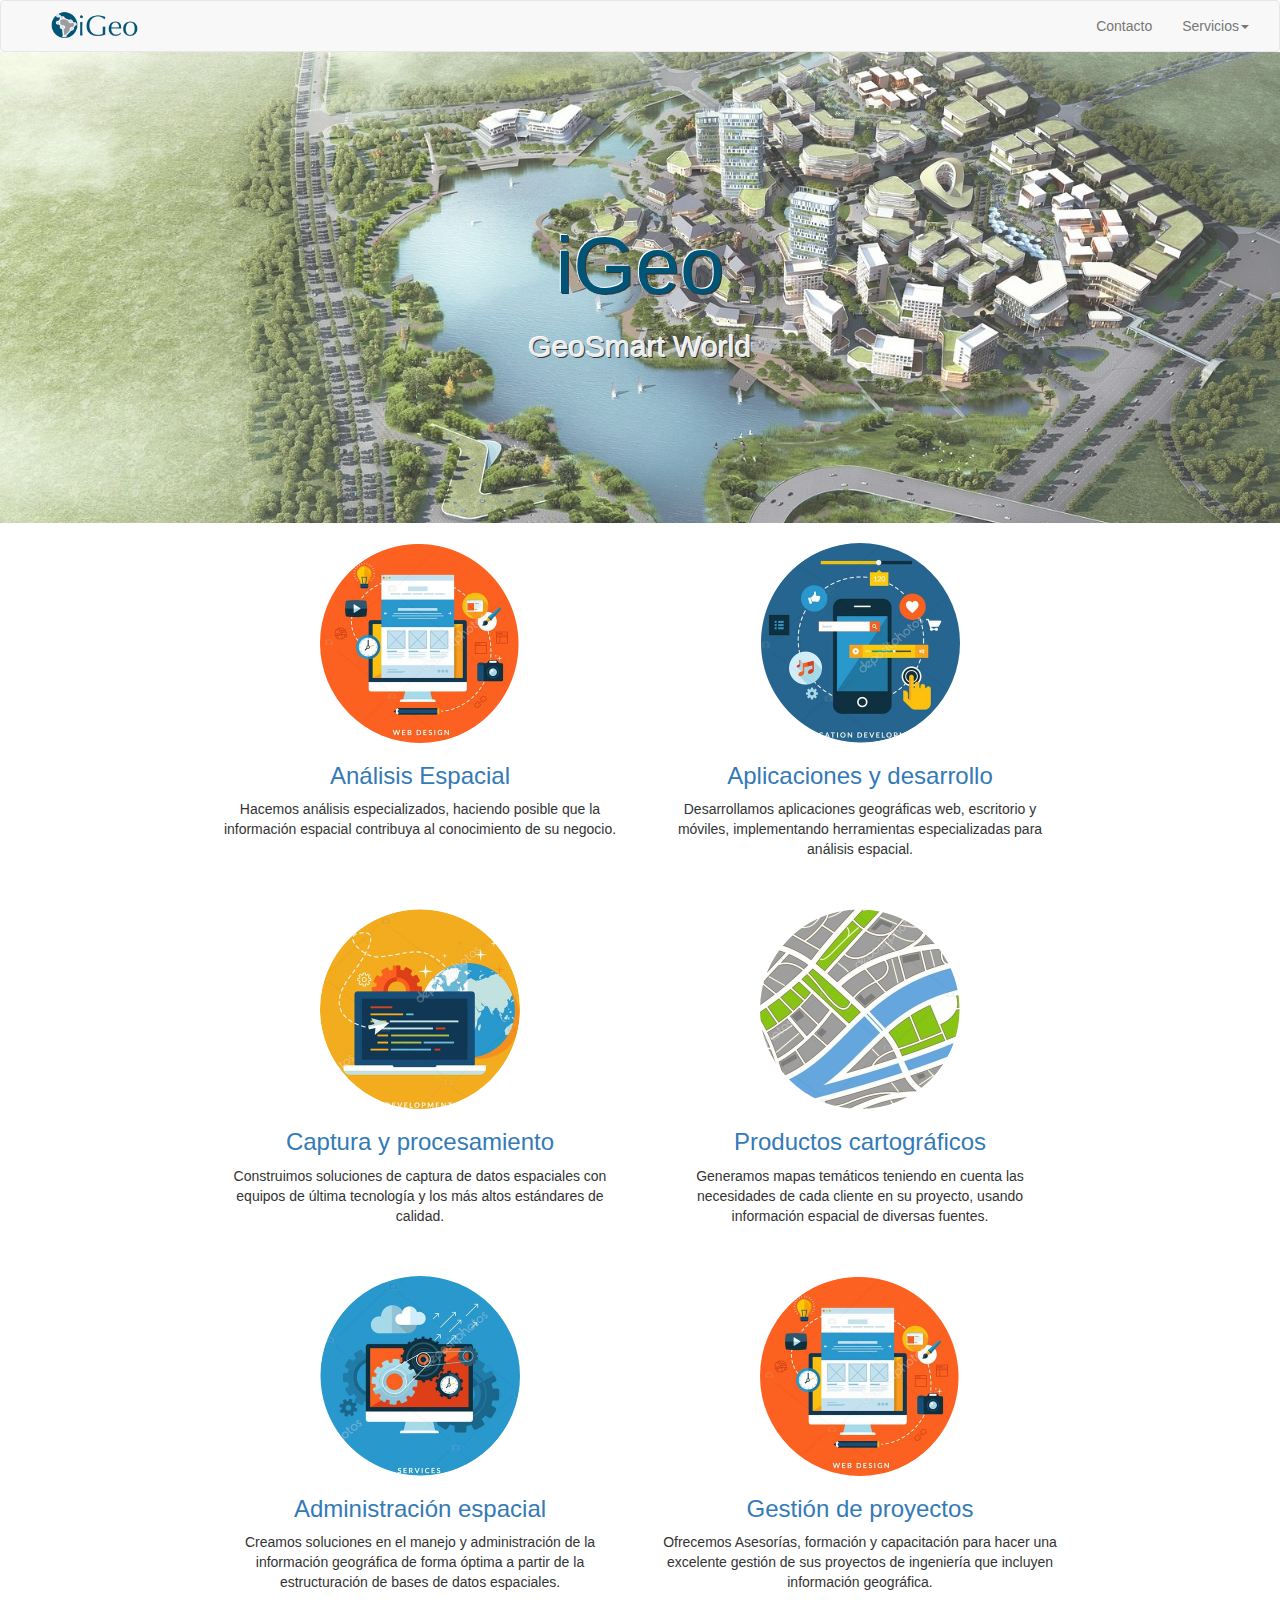
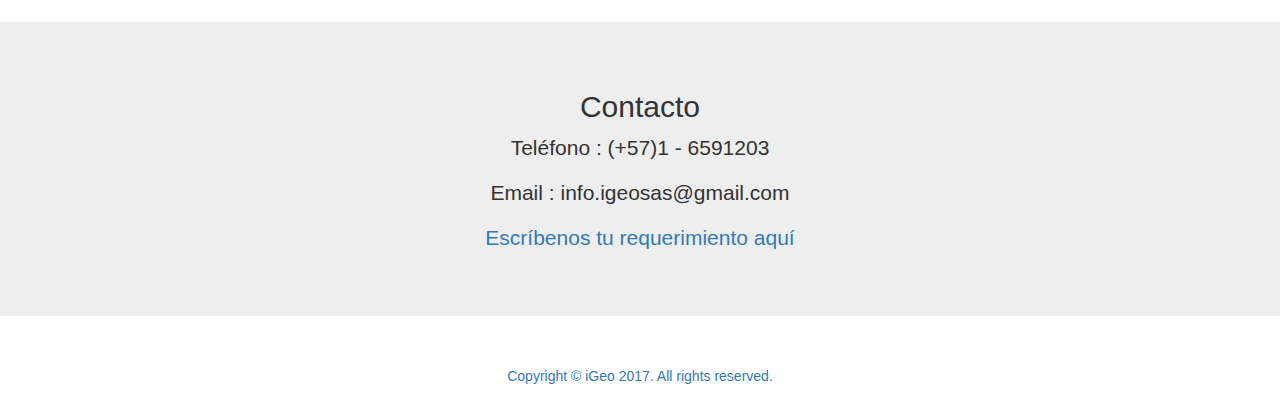
<file: index.html>
﻿<!DOCTYPE html>
<html lang="en">
<head>
<meta charset="utf-8">
<meta http-equiv="X-UA-Compatible" content="IE=edge">
<meta name="viewport" content="width=device-width, initial-scale=1">
<title>iGeo Colombia | Análisis Espacial | Aplicaciones desarrollo | Captura Procesamiento | Productos Cartográficos | Administración Espacial | Gestión de proyectos</title>

<!-- Bootstrap -->
<link rel="stylesheet" href="css/bootstrap.css">
<link rel="shortcut icon" href="images/Logo iGeo.ico" />

<!-- HTML5 shim and Respond.js for IE8 support of HTML5 elements and media queries -->
<!-- WARNING: Respond.js doesn't work if you view the page via file:// -->
<!--[if lt IE 9]>
      <script src="https://oss.maxcdn.com/html5shiv/3.7.2/html5shiv.min.js"></script>
      <script src="https://oss.maxcdn.com/respond/1.4.2/respond.min.js"></script>
    <![endif]-->
</head>
<body>
        <nav class="navbar navbar-default">
            <div class="container-fluid">
                <!-- Brand and toggle get grouped for better mobile display -->
                <div class="navbar-header">
                    <button type="button" class="navbar-toggle collapsed" data-toggle="collapse" data-target="#bs-example-navbar-collapse-1" aria-expanded="false"> <span class="sr-only">Toggle navigation</span> <span class="icon-bar"></span> <span class="icon-bar"></span> <span class="icon-bar"></span> </button>
                    <a class="navbar-brand" href="http://www.igeo.com.co"><img src="images/Logo iGeo mini.png" alt="" style="height: 30px"></a>
                </div>

                <!-- Collect the nav links, forms, and other content for toggling -->
                <div class="collapse navbar-collapse" id="bs-example-navbar-collapse-1">
                    <ul class="nav navbar-nav navbar-right">
                        <li><a href="#contacto">Contacto</a> </li>
                        <li class="dropdown">
                            <a href="#" class="dropdown-toggle" data-toggle="dropdown" role="button" aria-expanded="false" aria-haspopup="true">Servicios<span class="caret"></span></a>
                            <ul class="dropdown-menu">
                                <li><a href="#">Análisis espacial</a> </li>
                                <li><a href="#">Aplicaciones y desarrollo</a> </li>
                                <li><a href="#">Captura y procesamiento</a> </li>
                                <li><a href="#">Productos cartográficos</a> </li>
                                <li><a href="#">Administración espacial</a> </li>
                                <li><a href="#">Gestión de proyectos</a> </li>
                            </ul>
                        </li>

                    </ul>
                </div>
                <!-- /.navbar-collapse -->
            </div>
            <!-- /.container-fluid -->
        </nav>
        <!-- HEADER -->
        <header>
            <div class="img-iGeo">
                <div class="text-center section1Content">
                    <h1 style="font-size: 80px; color: #005476; text-shadow: -1px -1px white, 1px 1px #333">iGeo</h1>
                    <h2 style="color: #e9ebec; text-shadow: -1px -1px white, 1px 1px #333">GeoSmart World</h2>
                </div>
            </div
>
        </header>
        <!-- / HEADER -->
        <!--  SECTION-1 -->
        <section>
            <div class="container ">
                <div class="row">
                    <div class="col-lg-4 col-sm-12 text-center">
                        <a href="analisisespacial/index.html"><img class="img-circle" alt="200x200" style="width: 200px; height: 200px;" src="images/ima1.png" data-holder-rendered="true"></a>
                        <h3><a href="analisisespacial/index.html" style="text-decoration:none">Análisis Espacial</a></h3>
                        <p>Hacemos análisis especializados, haciendo posible que la información espacial contribuya al conocimiento de su negocio.</p>
                    </div>
                    <div class="col-lg-4 col-sm-12 text-center">
                        <a href="appsydesarrollo/index.html"><img class="img-circle" alt="200x200" style="width: 200px; height: 200px;" src="images/ima2.png" data-holder-rendered="true"></a>
                        <h3><a href="appsydesarrollo/index.html" style="text-decoration:none">Aplicaciones y desarrollo</a></h3>
                        <p>Desarrollamos  aplicaciones geográficas web, escritorio y móviles, implementando herramientas especializadas para análisis espacial.</p>
                    </div>
                </div>
                <div class="row">
                    <div class="col-lg-4 col-sm-12 text-center">
                        <a href="capturayprocesamiento/index.html"><img class="img-circle" alt="200x200" style="width: 200px; height: 200px;" src="images/ima4.png" data-holder-rendered="true"></a>
                        <h3><a href="capturayprocesamiento/index.html" style="text-decoration:none">Captura y procesamiento</a></h3>
                        <p>Construimos soluciones de captura de datos espaciales con equipos de última tecnología y los más altos estándares de calidad.</p>
                    </div>
                    <div class="col-lg-4 col-sm-12 text-center">
                        <a href="productoscartograficos/index.html"><img class="img-circle" alt="200x200" style="width: 200px; height: 200px;" src="images/ima5.png" data-holder-rendered="true"></a>
                        <h3><a href="productoscartograficos/index.html" style="text-decoration:none">Productos cartográficos</a></h3>
                        <p>Generamos mapas temáticos teniendo en cuenta las necesidades de cada cliente en su proyecto, usando información espacial de diversas fuentes.</p>
                    </div>
                </div>
                <div class="row">
                    <div class="col-lg-4 col-sm-12 text-center">
                        <a href="administracionespacial/index.html"><img class="img-circle" alt="200x200" style="width: 200px; height: 200px;" src="images/ima3.png" data-holder-rendered="true"></a>
                        <h3><a href="administracionespacial/index.html" style="text-decoration:none">Administración espacial</a></h3>
                        <p>Creamos soluciones en el manejo y administración de la información geográfica de forma óptima a partir de la estructuración de bases de datos espaciales.</p>
                    </div>
                    <div class="col-lg-4 col-sm-12 text-center">
                        <a href="gestionproyectos/index.html"><img class="img-circle" alt="200x200" style="width: 200px; height: 200px;" src="images/ima1.png" data-holder-rendered="true"></a>
                        <h3><a href="gestionproyectos/index.html" style="text-decoration:none">Gestión de proyectos</a></h3>
                        <p>Ofrecemos Asesorías, formación y capacitación para hacer una excelente gestión de sus proyectos de ingeniería que incluyen información geográfica.</p>
                    </div>
                </div>

            </div>

            <!-- / CONTAINER-->
        </section>
        <!--  CONTACT INFO -->
        <div class="jumbotron">
            <div class="container">
                <div class="text-center section1Content">
                    <h2>Contacto<a name="contacto"></a></h2>
                    <p><span>Teléfono :</span> (+57)1 - 6591203</p>
                    <p><span>Email :</span> info.igeosas@gmail.com </p>
                    <p> <a href="contact/index.html">Escríbenos tu requerimiento aquí</p>
                </div>
            </div>
        </div>
        <!-- END CONTACT INFO -->
        <!-- FOOTER -->
        <footer class="text-center">
            <div class="container">
                <div class="col-xs-12">
                    <p>Copyright © iGeo 2017. All rights reserved.</p>
                </div>
            </div>


        </footer>
        <!-- / FOOTER -->
        <!-- jQuery (necessary for Bootstrap's JavaScript plugins) -->
        <script src="js/jquery-1.11.3.min.js"></script>
        <!-- Include all compiled plugins (below), or include individual files as needed -->
        <script src="js/bootstrap.js"></script>
    </body>
</html>
</file>
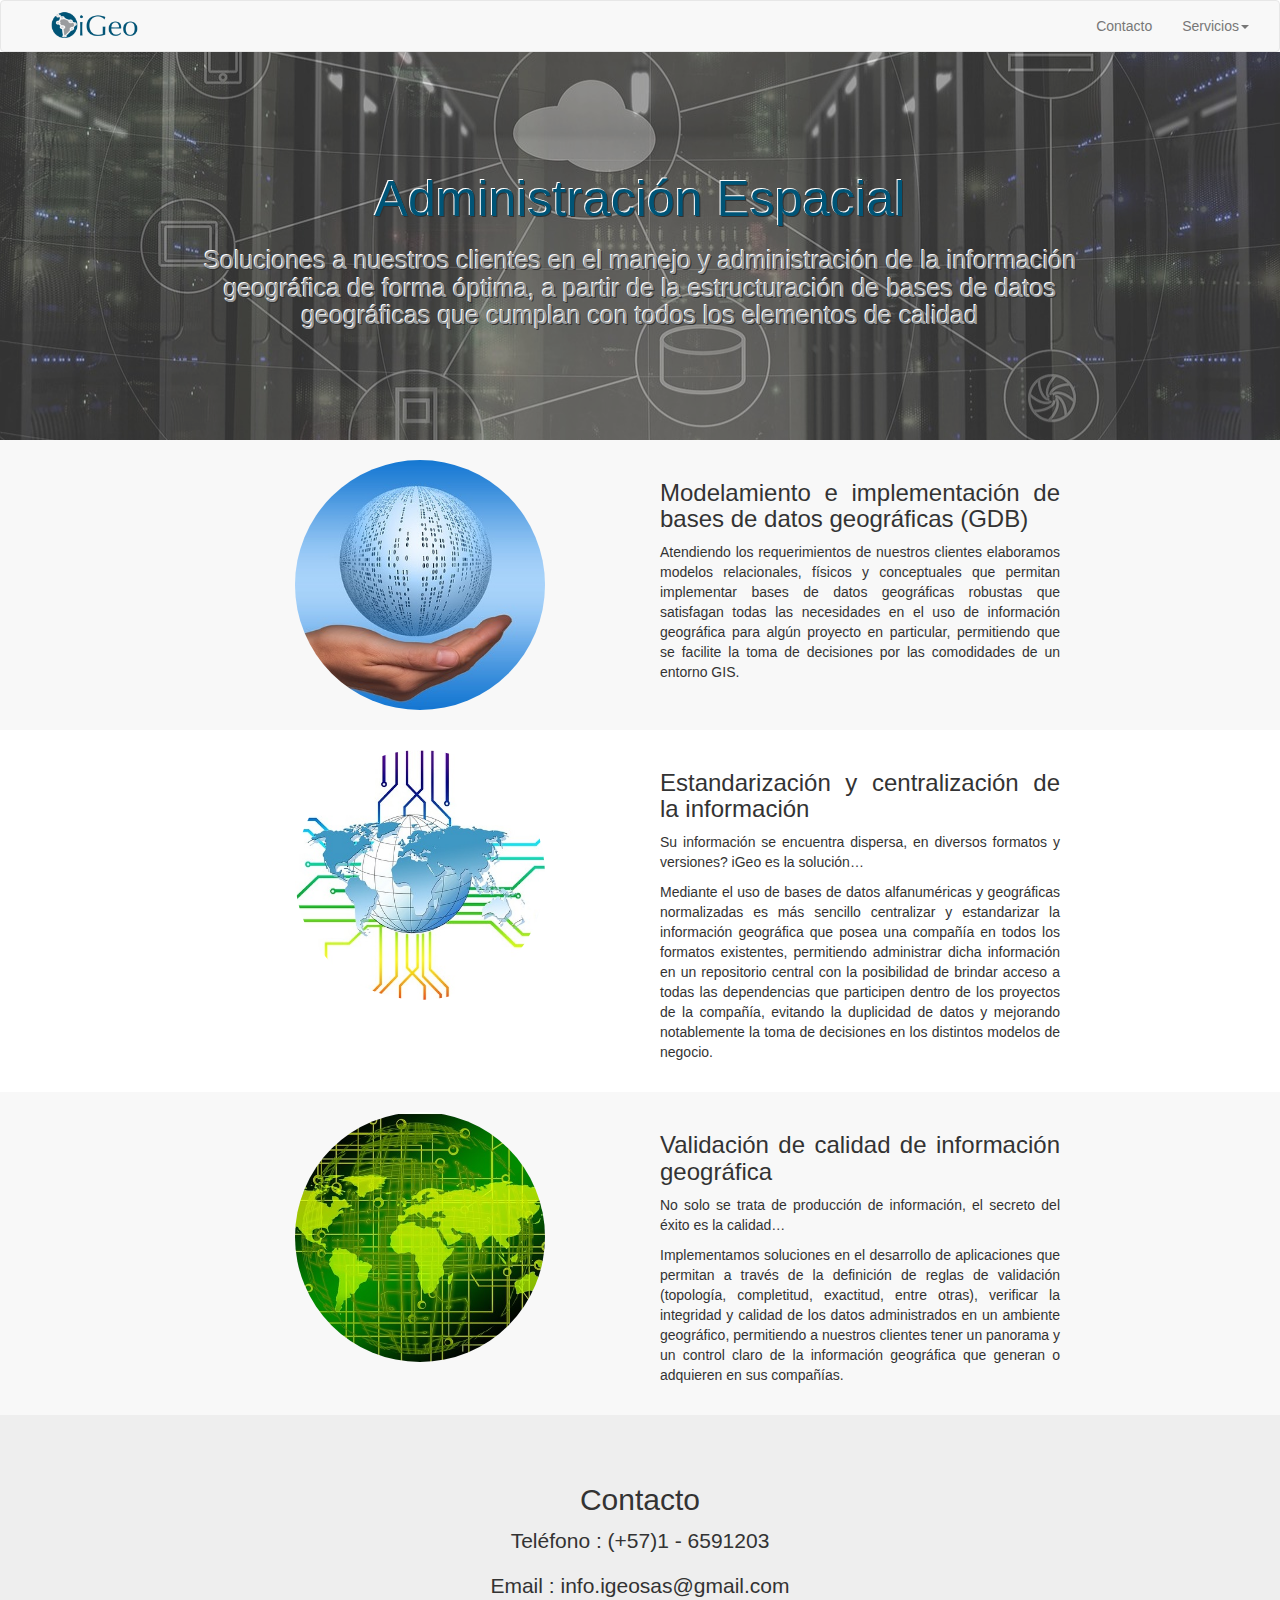
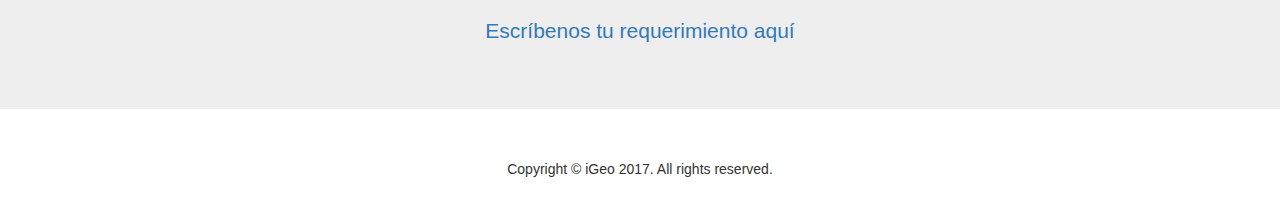
<file: administracionespacial/index.html>
﻿<!DOCTYPE html>
<html lang="en">
<head>
<meta charset="utf-8">
<meta http-equiv="X-UA-Compatible" content="IE=edge">
<meta name="viewport" content="width=device-width, initial-scale=1">
<title>iGeo | Administración Espacial</title>

<!-- Bootstrap -->
<link rel="stylesheet" href="../css/bootstrap.css">
<link rel="shortcut icon" href="../images/Logo iGeo.ico" />

<!-- HTML5 shim and Respond.js for IE8 support of HTML5 elements and media queries -->
<!-- WARNING: Respond.js doesn't work if you view the page via file:// -->
<!--[if lt IE 9]>
      <script src="https://oss.maxcdn.com/html5shiv/3.7.2/html5shiv.min.js"></script>
      <script src="https://oss.maxcdn.com/respond/1.4.2/respond.min.js"></script>
    <![endif]-->
</head>
<body>
    <nav class="navbar navbar-default">
        <div class="container-fluid">
            <!-- Brand and toggle get grouped for better mobile display -->
            <div class="navbar-header">
                <button type="button" class="navbar-toggle collapsed" data-toggle="collapse" data-target="#bs-example-navbar-collapse-1" aria-expanded="false"> <span class="sr-only">Toggle navigation</span> <span class="icon-bar"></span> <span class="icon-bar"></span> <span class="icon-bar"></span> </button>
                <a class="navbar-brand" href="http://www.igeo.com.co"><img src="../images/Logo iGeo mini.png" alt="" style="height: 30px"></a>
            </div>

            <!-- Collect the nav links, forms, and other content for toggling -->
            <div class="collapse navbar-collapse" id="bs-example-navbar-collapse-1">
                <ul class="nav navbar-nav navbar-right">
                    <li><a href="#">Contacto</a> </li>
                    <li class="dropdown">
                        <a href="#" class="dropdown-toggle" data-toggle="dropdown" role="button" aria-expanded="false" aria-haspopup="true">Servicios<span class="caret"></span></a>
                        <ul class="dropdown-menu">
                            <li><a href="#">Análisis espacial</a> </li>
                            <li><a href="#">Aplicaciones y desarrollo</a> </li>
                            <li><a href="#">Captura y procesamiento</a> </li>
                            <li><a href="#">Productos cartográficos</a> </li>
                            <li><a href="#">Administración espacial</a> </li>
                            <li><a href="#">Gestión de proyectos</a> </li>
                        </ul>
                    </li>
                    
                </ul>
            </div>
            <!-- /.navbar-collapse -->
        </div>
        <!-- /.container-fluid -->
    </nav>

<!-- HEADER -->
    <header>
        <div class="img-admin">
            <div class="container text-center">
                <h1 style="font-size: 50px; color: #005476; text-shadow: -1px -1px white, 1px 1px #333">Administración Espacial</h1>
                <h2 style="font-size: 25px;color: #9a9c9e; text-shadow: -1px -1px white, 1px 1px #333">Soluciones a nuestros clientes en el manejo y administración de la información geográfica de forma óptima, a partir de la estructuración de bases de datos geográficas que cumplan con todos los elementos de calidad</h2>
            </div>
        </div>
    </header>
    <!-- / HEADER -->
    <!--  SECTION-1 -->
    <section>
        <div class="container" style="background: #f8f8f8">
            <div class="row">
                <div class="col-lg-4 col-sm-12">
                    <a><img class="img-circle" style="width: 250px;height: 250px;" src="../images/AdminDatabase.jpg" data-holder-rendered="true"></a>
                </div>
                <div class="col-lg-4 col-sm-12 text-justify">
                    <h3>Modelamiento e implementación de bases de datos geográficas (GDB)</h3>
                    <p>Atendiendo los requerimientos de nuestros clientes elaboramos modelos relacionales, físicos y conceptuales que permitan implementar bases de datos geográficas robustas que satisfagan todas las necesidades en el uso de información geográfica para algún proyecto en particular, permitiendo que se facilite la toma de decisiones por las comodidades de un entorno GIS.</p>
                </div>
            </div>
        </div>
        <div class="container">
            <div class="row">
                <div class="col-lg-4 col-sm-12"style="padding-top: 20px;">
                    <a><img class="img-circle" style="width: 250px;height: 250px;" src="../images/AdminCentral.jpg" data-holder-rendered="true"></a>
                </div>
                <div class="col-lg-4 col-sm-12 text-justify">
                    <h3>Estandarización y centralización de la información</h3>
                    <p>Su información se encuentra dispersa, en diversos formatos y versiones? iGeo es la solución…</p>
                    <p>Mediante el uso de bases de datos alfanuméricas y geográficas normalizadas es más sencillo centralizar y estandarizar la información geográfica que posea una compañía en todos los formatos existentes, permitiendo administrar dicha información en un repositorio central con la posibilidad de brindar acceso a todas las dependencias que participen dentro de los proyectos de la compañía, evitando la duplicidad de datos y mejorando notablemente la toma de decisiones en los distintos modelos de negocio.</p>
                </div>
            </div>
        </div>
        <div class="container" style="background: #f8f8f8">
            <div class="row">
                <div class="col-lg-4 col-sm-12">
                    <a><img class="img-circle" style="width: 250px;height: 250px;" src="../images/AdminQC.jpg" data-holder-rendered="true"></a>
                </div>
                <div class="col-lg-4 col-sm-12 text-justify">
                    <h3> Validación de calidad de información geográfica</h3>
                    <p>No solo se trata de producción de información, el secreto del éxito es la calidad…</p>
                    <p>Implementamos soluciones en el desarrollo de aplicaciones que permitan a través de la definición de reglas de validación (topología, completitud, exactitud, entre otras), verificar la integridad y calidad de los datos administrados en un ambiente geográfico, permitiendo a nuestros clientes tener un panorama y un control claro de la información geográfica que generan o adquieren en sus compañías.</p>
                </div>
            </div>
        </div>

    </section>


            <!-- / CONTAINER-->
        <!--  CONTACT INFO -->
        <div class="jumbotron">
            <div class="container">
                <div class=" text-center section1Content">
                    <h2>Contacto</h2>
                    <p><span>Teléfono :</span> (+57)1 - 6591203</p>
                    <p><span>Email :</span> info.igeosas@gmail.com </p>
                    <p> <a href="../contact/index.html">Escríbenos tu requerimiento aquí</a></p>
                </div>
            </div>
        </div>
        <!-- END CONTACT INFO -->
        <!-- FOOTER -->

        <footer class="text-center">
            <div class="container">
                <div class="row">
                    <div class="col-xs-12">
                        <p>Copyright © iGeo 2017. All rights reserved.</p>
                    </div>
                </div>
            </div>


        </footer>
        <!-- / FOOTER -->
        <!-- jQuery (necessary for Bootstrap's JavaScript plugins) -->
        <script src="../js/jquery-1.11.3.min.js"></script>
        <!-- Include all compiled plugins (below), or include individual files as needed -->
        <script src="../js/bootstrap.js"></script>
</body>
</html>
</file>
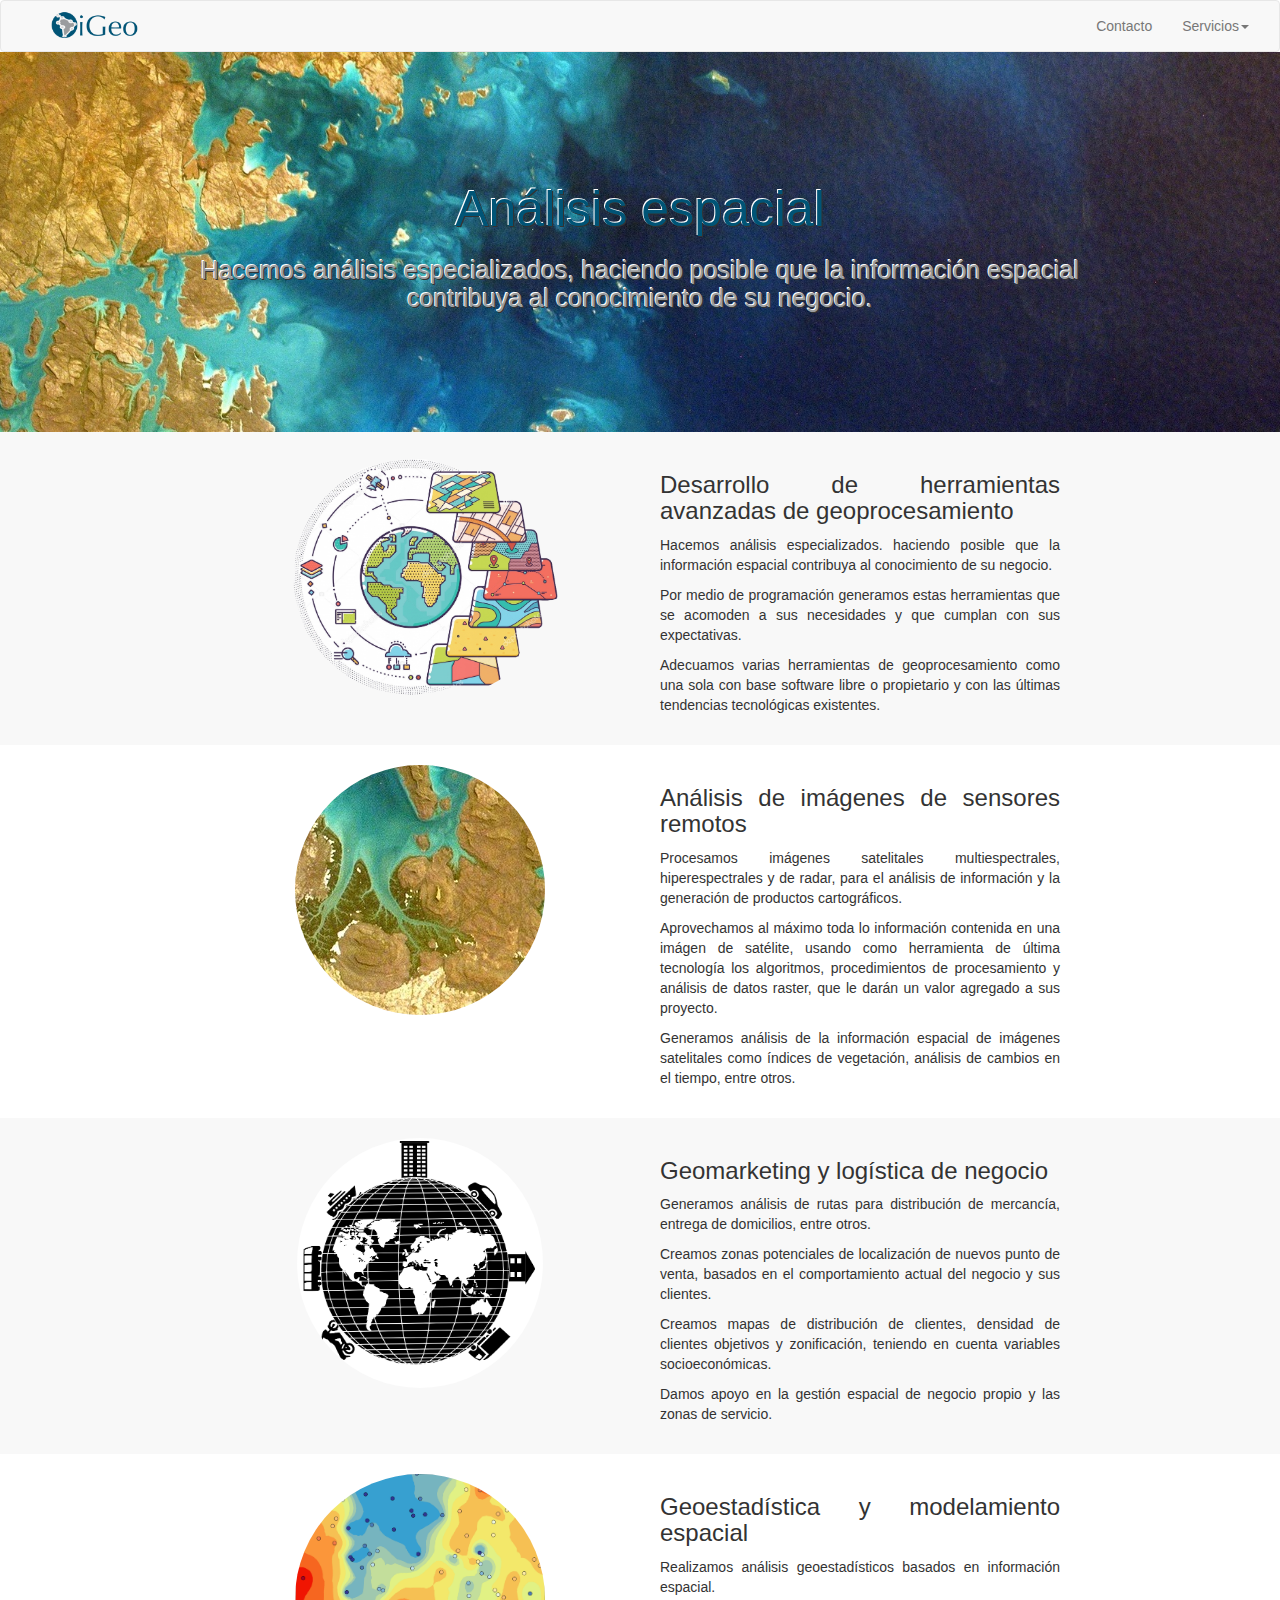
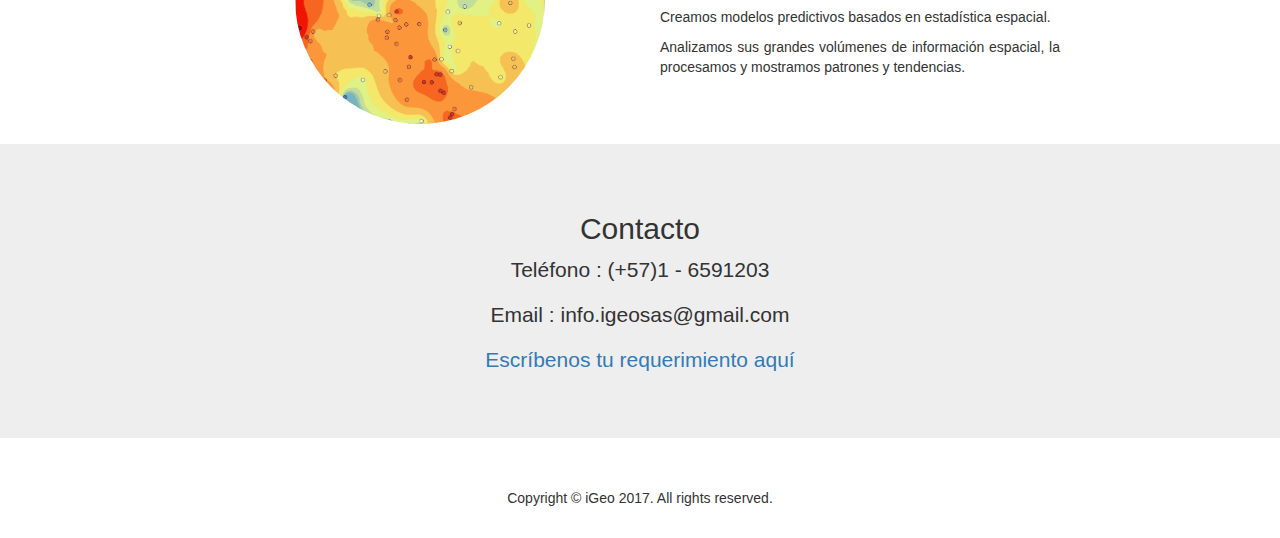
<file: analisisespacial/index.html>
﻿<!DOCTYPE html>
<html lang="en">
<head>
<meta charset="utf-8">
<meta http-equiv="X-UA-Compatible" content="IE=edge">
<meta name="viewport" content="width=device-width, initial-scale=1">
<title>iGeo | Análisis Espacial</title>

<!-- Bootstrap -->
<link rel="stylesheet" href="../css/bootstrap.css">
<link rel="shortcut icon" href="../images/Logo iGeo.ico" />

<!-- HTML5 shim and Respond.js for IE8 support of HTML5 elements and media queries -->
<!-- WARNING: Respond.js doesn't work if you view the page via file:// -->
<!--[if lt IE 9]>
      <script src="https://oss.maxcdn.com/html5shiv/3.7.2/html5shiv.min.js"></script>
      <script src="https://oss.maxcdn.com/respond/1.4.2/respond.min.js"></script>
    <![endif]-->
</head>
<body>
    <nav class="navbar navbar-default">
        <div class="container-fluid">
            <!-- Brand and toggle get grouped for better mobile display -->
            <div class="navbar-header">
                <button type="button" class="navbar-toggle collapsed" data-toggle="collapse" data-target="#bs-example-navbar-collapse-1" aria-expanded="false"> <span class="sr-only">Toggle navigation</span> <span class="icon-bar"></span> <span class="icon-bar"></span> <span class="icon-bar"></span> </button>
                <a class="navbar-brand" href="http://www.igeo.com.co"><img src="../images/Logo iGeo mini.png" alt="" style="height: 30px"></a>
            </div>

            <!-- Collect the nav links, forms, and other content for toggling -->
            <div class="collapse navbar-collapse" id="bs-example-navbar-collapse-1">
                <ul class="nav navbar-nav navbar-right">
                    <li><a href="#">Contacto</a> </li>
                    <li class="dropdown">
                        <a href="#" class="dropdown-toggle" data-toggle="dropdown" role="button" aria-expanded="false" aria-haspopup="true">Servicios<span class="caret"></span></a>
                        <ul class="dropdown-menu">
                            <li><a href="#">Análisis espacial</a> </li>
                            <li><a href="#">Aplicaciones y desarrollo</a> </li>
                            <li><a href="#">Captura y procesamiento</a> </li>
                            <li><a href="#">Productos cartográficos</a> </li>
                            <li><a href="#">Administración espacial</a> </li>
                            <li><a href="#">Gestión de proyectos</a> </li>
                        </ul>
                    </li>
                    
                </ul>
            </div>
            <!-- /.navbar-collapse -->
        </div>
        <!-- /.container-fluid -->
    </nav>

<!-- HEADER -->
    <header>
        <div class="img-analisisEspacial">
            <div class="container text-center">
                    <h1 style="font-size: 50px; color: #005476; text-shadow: -1px -1px white, 1px 1px #333">Análisis espacial</h1>
                    <h2 style="font-size: 25px;color: #9a9c9e; text-shadow: -1px -1px white, 1px 1px #333">Hacemos análisis especializados, haciendo posible que la información espacial contribuya al conocimiento de su negocio.</h2>
            </div>
        </div>
    </header>
    <!-- / HEADER -->
    <!--  SECTION-1 -->
    <section>
        <div class="container" style="background: #f8f8f8">
            <div class="row">
                <div class="col-lg-4 col-sm-12 text-center">
                    <a><img class="img-circle" alt="200x200" style="height: 250px;" src="../images/analisis espacial color.png" data-holder-rendered="true"></a>
                </div>
                <div class="col-lg-4 col-sm-12 text-justify">
                    <h3>Desarrollo de herramientas avanzadas de geoprocesamiento</h3>
                    <p>Hacemos análisis especializados. haciendo posible que la información espacial contribuya al conocimiento de su negocio.</p>
                    <p>Por medio de programación generamos estas herramientas que se acomoden a sus necesidades y que cumplan con sus expectativas.</p>
                    <p>Adecuamos varias herramientas de geoprocesamiento como una sola con base software libre o propietario y con las últimas tendencias tecnológicas existentes.</p>
                </div>
            </div>
        </div>
             <div class="container">
                 <div class="row">
                     <div class="col-lg-4 col-sm-12 text-center">
                         <a><img class="img-circle" alt="200x200" style="height: 250px;" src="../images/analisisImagenes.jpg" data-holder-rendered="true"></a>
                     </div>
                     <div class="col-lg-4 col-sm-12 text-justify">
                         <h3>Análisis de imágenes de sensores remotos</h3>
                         <p>Procesamos imágenes satelitales multiespectrales, hiperespectrales y de radar, para el análisis de información y la generación de productos cartográficos.</p>
                         <p>Aprovechamos al máximo toda lo información contenida en una imágen de satélite, usando como herramienta de última tecnología los algoritmos, procedimientos de procesamiento y análisis de datos raster, que le darán un valor agregado a sus proyecto.</p>
                         <p>Generamos análisis de la información espacial de imágenes satelitales como índices de vegetación, análisis de cambios en el tiempo, entre otros.</p>
                     </div>
                 </div>
                 </div>
        <div class="container" style="background: #f8f8f8">
            <div class="row">
                <div class="col-lg-4 col-sm-12 text-center">
                    <a><img class="img-circle" alt="200x200" style="height: 250px;" src="../images/analisisLogistics.png" data-holder-rendered="true"></a>
                </div>
                <div class="col-lg-4 col-sm-12 text-justify">
                    <h3>Geomarketing y logística de negocio</h3>
                    <p>Generamos análisis de rutas para distribución de mercancía, entrega de domicilios, entre otros.</p>
                    <p>Creamos zonas potenciales de localización de nuevos punto de venta, basados en el comportamiento actual del negocio y sus clientes.</p>
                    <p>Creamos mapas de distribución de clientes, densidad de clientes objetivos y zonificación, teniendo en cuenta variables socioeconómicas.</p>
                    <p>Damos apoyo en la gestión espacial de negocio propio y las zonas de servicio.</p>
                </div>
            </div>
        </div>
        <div class="container">
            <div class="row">
                <div class="col-lg-4 col-sm-12 text-center">
                    <a><img class="img-circle" alt="200x200" style="height: 250px;" src="../images/analisisGeostatistics.jpg" data-holder-rendered="true"></a>
                </div>
                <div class="col-lg-4 col-sm-12 text-justify">
                    <h3>Geoestadística y modelamiento espacial</h3>
                    <p>Realizamos análisis geoestadísticos basados en información espacial.</p>
                    <p>Creamos modelos predictivos basados en estadística espacial.</p>
                    <p>Analizamos sus grandes volúmenes de información espacial, la procesamos y mostramos patrones y tendencias.</p>
                </div>
            </div>
        </div>
    </section>


            <!-- / CONTAINER-->
        <!--  CONTACT INFO -->
        <div class="jumbotron">
            <div class="container">
                <div class=" text-center section1Content">
                    <h2>Contacto</h2>
                    <p><span>Teléfono :</span> (+57)1 - 6591203</p>
                    <p><span>Email :</span> info.igeosas@gmail.com </p>
                    <p> <a href="../contact/index.html">Escríbenos tu requerimiento aquí</a></p>
                </div>
            </div>
        </div>
        <!-- END CONTACT INFO -->
        <!-- FOOTER -->

        <footer class="text-center">
            <div class="container">
                <div class="row">
                    <div class="col-xs-12">
                        <p>Copyright © iGeo 2017. All rights reserved.</p>
                    </div>
                </div>
            </div>


        </footer>
        <!-- / FOOTER -->
        <!-- jQuery (necessary for Bootstrap's JavaScript plugins) -->
        <script src="../js/jquery-1.11.3.min.js"></script>
        <!-- Include all compiled plugins (below), or include individual files as needed -->
        <script src="../js/bootstrap.js"></script>
</body>
</html>
</file>
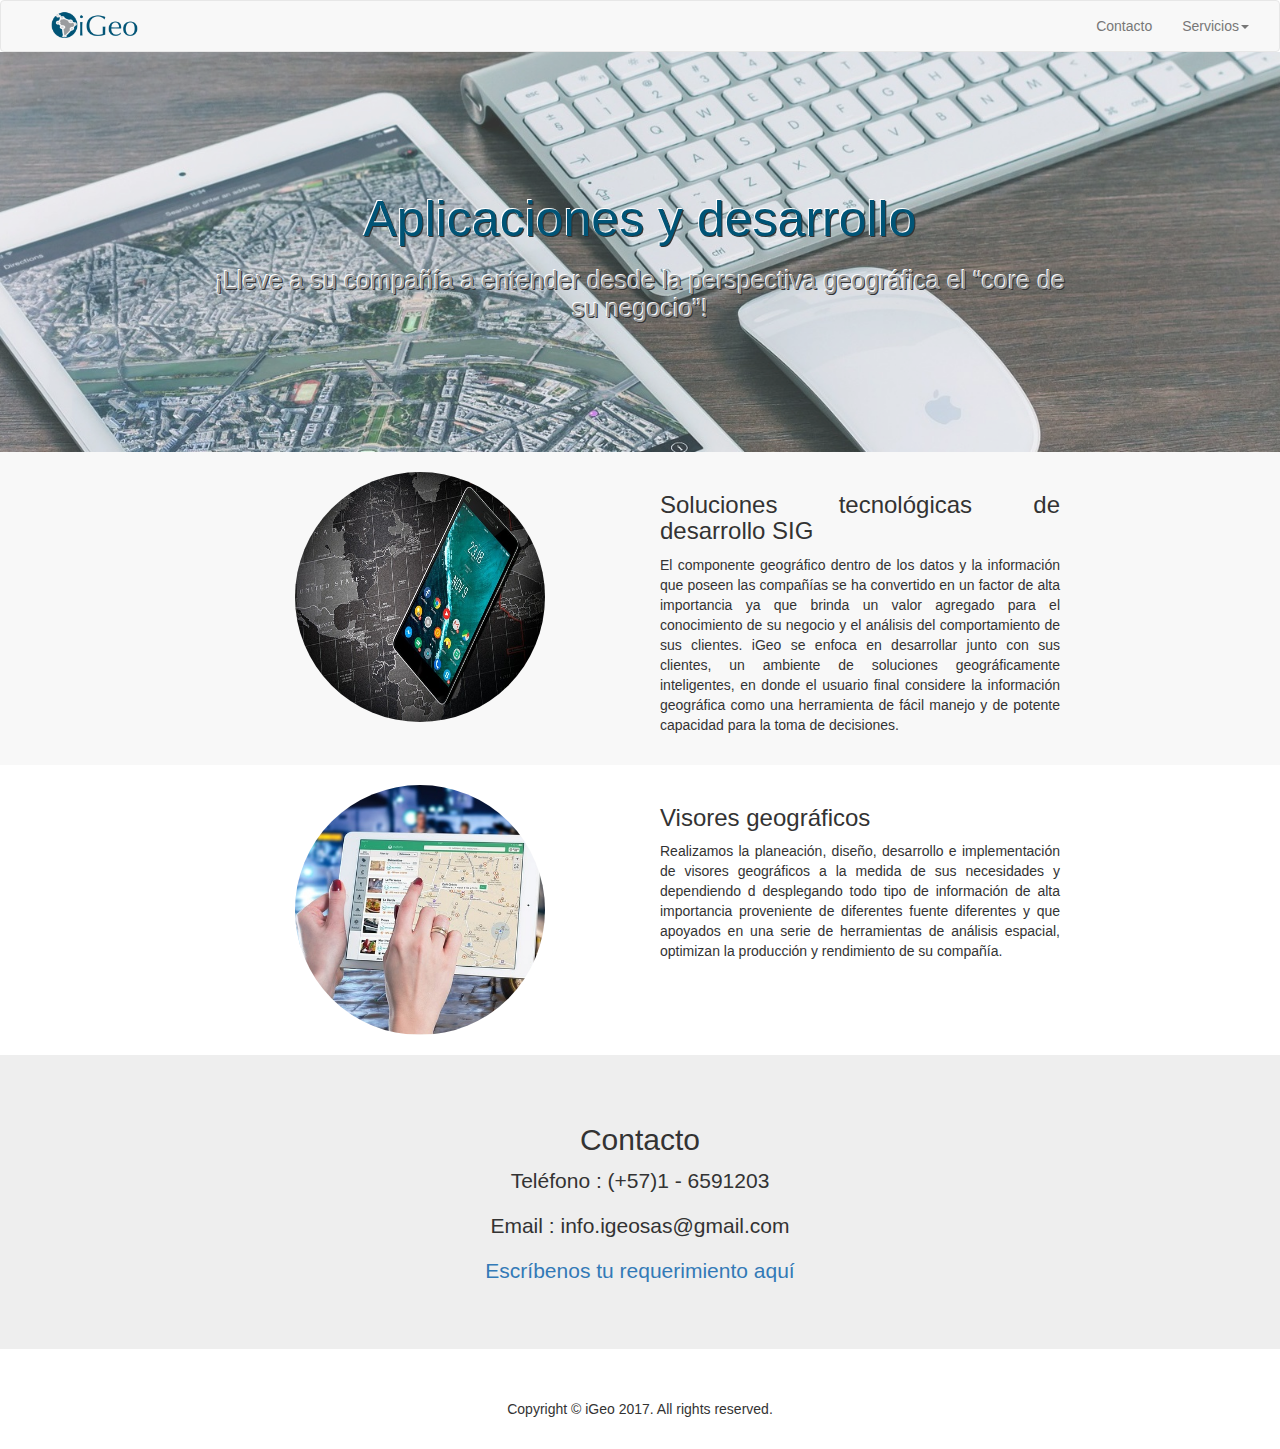
<file: appsydesarrollo/index.html>
﻿<!DOCTYPE html>
<html lang="en">
<head>
<meta charset="utf-8">
<meta http-equiv="X-UA-Compatible" content="IE=edge">
<meta name="viewport" content="width=device-width, initial-scale=1">
<title>iGeo | Aplicaciones y Desarrollo</title>

<!-- Bootstrap -->
<link rel="stylesheet" href="../css/bootstrap.css">
<link rel="shortcut icon" href="../images/Logo iGeo.ico" />

<!-- HTML5 shim and Respond.js for IE8 support of HTML5 elements and media queries -->
<!-- WARNING: Respond.js doesn't work if you view the page via file:// -->
<!--[if lt IE 9]>
      <script src="https://oss.maxcdn.com/html5shiv/3.7.2/html5shiv.min.js"></script>
      <script src="https://oss.maxcdn.com/respond/1.4.2/respond.min.js"></script>
    <![endif]-->
</head>
<body>
    <nav class="navbar navbar-default">
        <div class="container-fluid">
            <!-- Brand and toggle get grouped for better mobile display -->
            <div class="navbar-header">
                <button type="button" class="navbar-toggle collapsed" data-toggle="collapse" data-target="#bs-example-navbar-collapse-1" aria-expanded="false"> <span class="sr-only">Toggle navigation</span> <span class="icon-bar"></span> <span class="icon-bar"></span> <span class="icon-bar"></span> </button>
                <a class="navbar-brand" href="http://www.igeo.com.co"><img src="../images/Logo iGeo mini.png" alt="" style="height: 30px"></a>
            </div>

            <!-- Collect the nav links, forms, and other content for toggling -->
            <div class="collapse navbar-collapse" id="bs-example-navbar-collapse-1">
                <ul class="nav navbar-nav navbar-right">
                    <li><a href="#">Contacto</a> </li>
                    <li class="dropdown">
                        <a href="#" class="dropdown-toggle" data-toggle="dropdown" role="button" aria-expanded="false" aria-haspopup="true">Servicios<span class="caret"></span></a>
                        <ul class="dropdown-menu">
                            <li><a href="#">Análisis espacial</a> </li>
                            <li><a href="#">Aplicaciones y desarrollo</a> </li>
                            <li><a href="#">Captura y procesamiento</a> </li>
                            <li><a href="#">Productos cartográficos</a> </li>
                            <li><a href="#">Administración espacial</a> </li>
                            <li><a href="#">Gestión de proyectos</a> </li>
                        </ul>
                    </li>
                    
                </ul>
            </div>
            <!-- /.navbar-collapse -->
        </div>
        <!-- /.container-fluid -->
    </nav>

<!-- HEADER -->
    <header>
        <div class="img-appsDesarrollo">
            <div class="container text-center">
                <h1 style="font-size: 50px; color: #005476; text-shadow: -1px -1px white, 1px 1px #333">Aplicaciones y desarrollo</h1>
                <h2 style="font-size: 25px;color: #9a9c9e; text-shadow: -1px -1px white, 1px 1px #333">¡Lleve a su compañía a entender desde la perspectiva geográfica el “core de su negocio”!</h2>
            </div>
            </div>
    </header>
    <!-- / HEADER -->
    <!--  SECTION-1 -->
    <section>
        <div class="container" style="background: #f8f8f8">
            <div class="row">
                <div class="col-lg-4 col-sm-12">
                    <a><img class="img-circle" style="width: 250px;height: 250px;" src="../images/appsGIS.jpg" data-holder-rendered="true"></a>
                </div>
                <div class="col-lg-4 col-sm-12 text-justify">
                    <h3>Soluciones tecnológicas de desarrollo SIG</h3>
                    <p>El componente geográfico dentro de los datos y la información que poseen las compañías se ha convertido en un factor de alta importancia ya que brinda un valor agregado para el conocimiento de su negocio y el análisis del comportamiento de sus clientes. iGeo se enfoca en desarrollar junto con sus clientes, un ambiente de soluciones geográficamente inteligentes, en donde el usuario final considere la información geográfica como una herramienta de fácil manejo y de potente capacidad para la toma de decisiones.  </p>
                </div>
            </div>
        </div>
            <div class="container">
                <div class="row">
                    <div class="col-lg-4 col-sm-12 text-center">
                        <a><img class="img-circle" style="width: 250px;height: 250px;" src="../images/appsVisores.jpg" data-holder-rendered="true"></a>
                    </div>
                    <div class="col-lg-4 col-sm-12 text-justify">
                        <h3>Visores geográficos</h3>
                        <p>Realizamos la planeación, diseño, desarrollo e implementación de visores geográficos a la medida de sus necesidades y dependiendo d desplegando todo tipo de información de alta importancia proveniente de diferentes fuente  diferentes y que apoyados en una serie de herramientas de análisis espacial, optimizan la producción y rendimiento de su compañía.</p>
                    </div>
                </div>
            </div>
    </section>


            <!-- / CONTAINER-->
        <!--  CONTACT INFO -->
        <div class="jumbotron">
            <div class="container">
                <div class=" text-center section1Content">
                    <h2>Contacto</h2>
                    <p><span>Teléfono :</span> (+57)1 - 6591203</p>
                    <p><span>Email :</span> info.igeosas@gmail.com </p>
                    <p> <a href="../contact/index.html">Escríbenos tu requerimiento aquí</a></p>
                </div>
            </div>
        </div>
        <!-- END CONTACT INFO -->
        <!-- FOOTER -->

        <footer class="text-center">
            <div class="container">
                <div class="row">
                    <div class="col-xs-12">
                        <p>Copyright © iGeo 2017. All rights reserved.</p>
                    </div>
                </div>
            </div>


        </footer>
        <!-- / FOOTER -->
        <!-- jQuery (necessary for Bootstrap's JavaScript plugins) -->
        <script src="../js/jquery-1.11.3.min.js"></script>
        <!-- Include all compiled plugins (below), or include individual files as needed -->
        <script src="../js/bootstrap.js"></script>
</body>
</html>
</file>
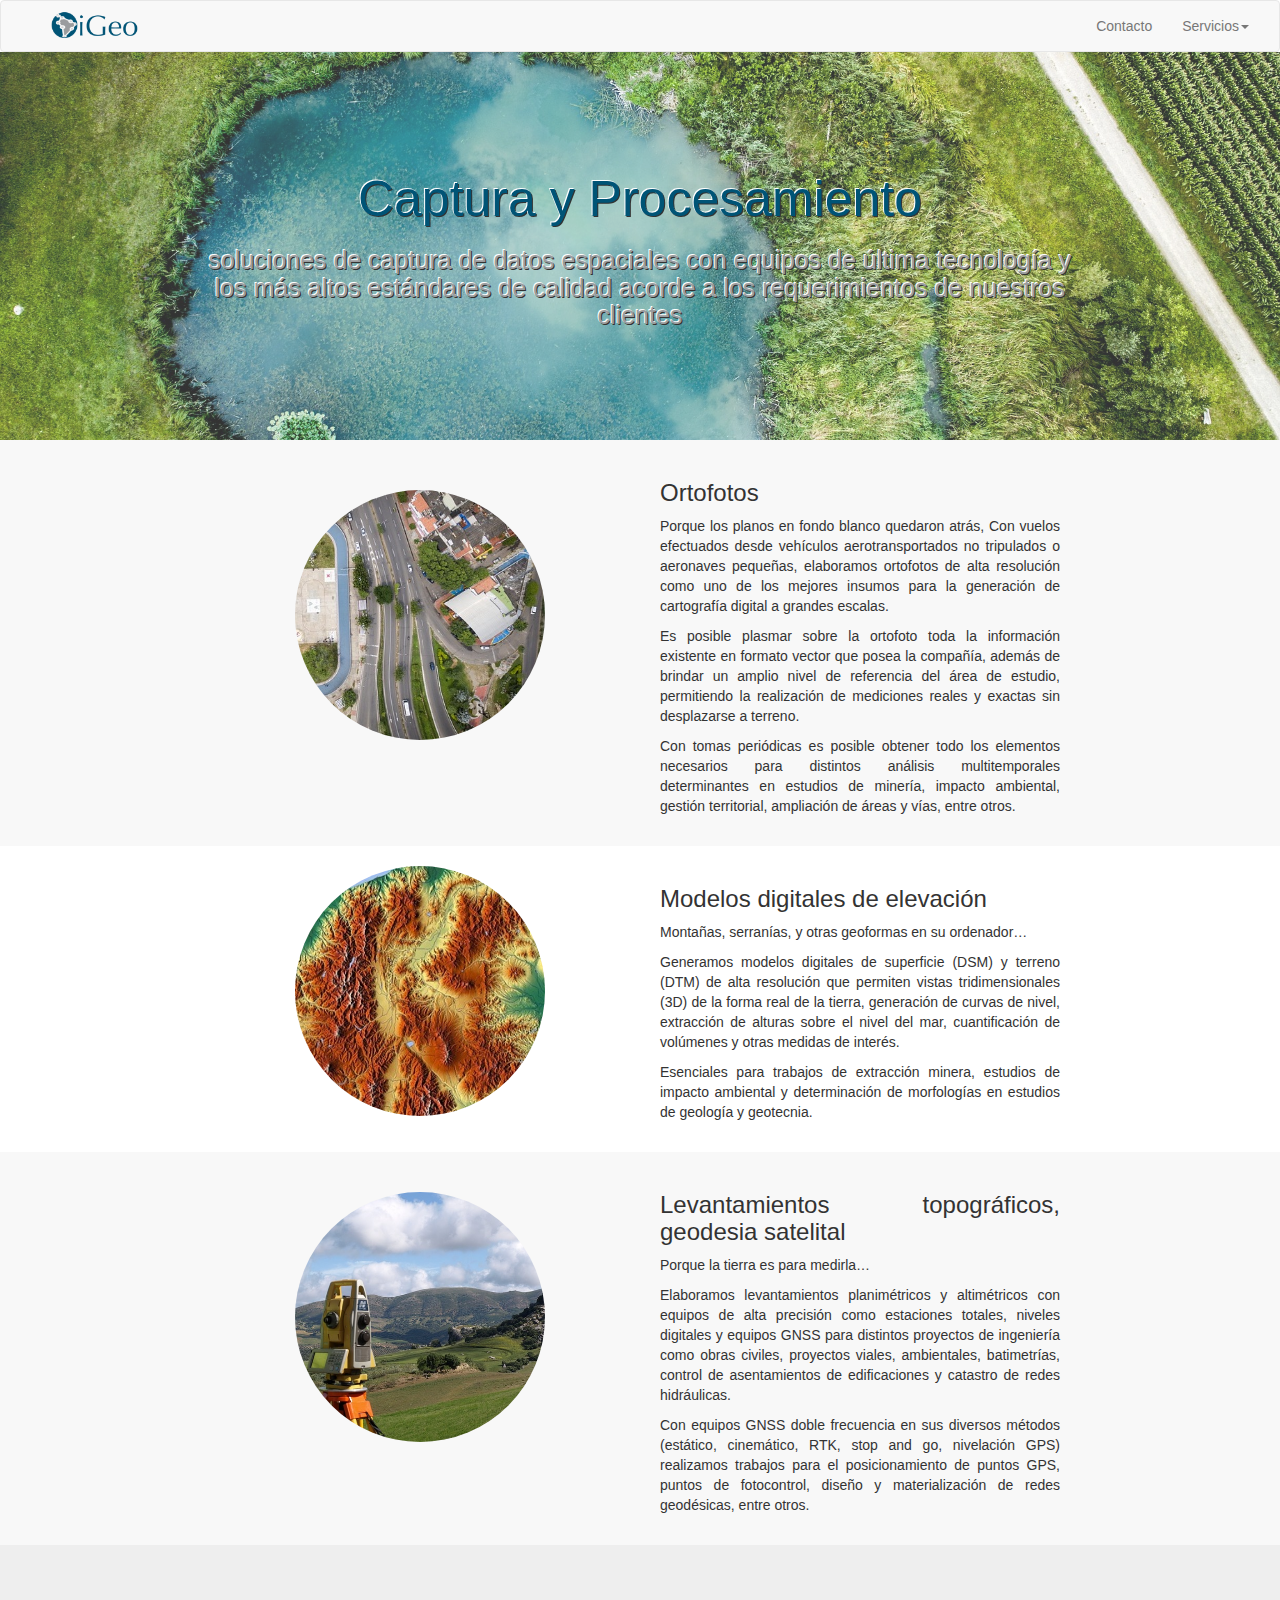
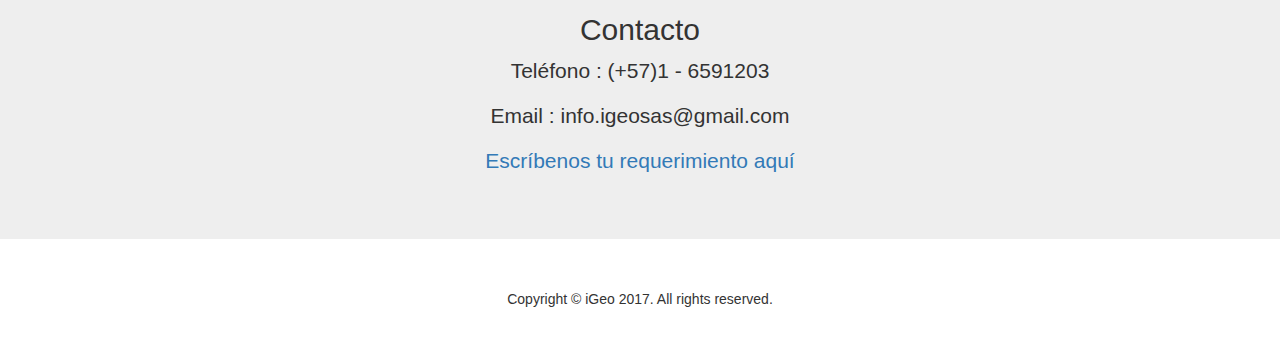
<file: capturayprocesamiento/index.html>
﻿<!DOCTYPE html>
<html lang="en">
<head>
<meta charset="utf-8">
<meta http-equiv="X-UA-Compatible" content="IE=edge">
<meta name="viewport" content="width=device-width, initial-scale=1">
<title>iGeo | Captura y Procesamiento</title>

<!-- Bootstrap -->
<link rel="stylesheet" href="../css/bootstrap.css">
<link rel="shortcut icon" href="../images/Logo iGeo.ico" />

<!-- HTML5 shim and Respond.js for IE8 support of HTML5 elements and media queries -->
<!-- WARNING: Respond.js doesn't work if you view the page via file:// -->
<!--[if lt IE 9]>
      <script src="https://oss.maxcdn.com/html5shiv/3.7.2/html5shiv.min.js"></script>
      <script src="https://oss.maxcdn.com/respond/1.4.2/respond.min.js"></script>
    <![endif]-->
</head>
<body>
    <nav class="navbar navbar-default">
        <div class="container-fluid">
            <!-- Brand and toggle get grouped for better mobile display -->
            <div class="navbar-header">
                <button type="button" class="navbar-toggle collapsed" data-toggle="collapse" data-target="#bs-example-navbar-collapse-1" aria-expanded="false"> <span class="sr-only">Toggle navigation</span> <span class="icon-bar"></span> <span class="icon-bar"></span> <span class="icon-bar"></span> </button>
                <a class="navbar-brand" href="http://www.igeo.com.co"><img src="../images/Logo iGeo mini.png" alt="" style="height: 30px"></a>
            </div>

            <!-- Collect the nav links, forms, and other content for toggling -->
            <div class="collapse navbar-collapse" id="bs-example-navbar-collapse-1">
                <ul class="nav navbar-nav navbar-right">
                    <li><a href="#">Contacto</a> </li>
                    <li class="dropdown">
                        <a href="#" class="dropdown-toggle" data-toggle="dropdown" role="button" aria-expanded="false" aria-haspopup="true">Servicios<span class="caret"></span></a>
                        <ul class="dropdown-menu">
                            <li><a href="#">Análisis espacial</a> </li>
                            <li><a href="#">Aplicaciones y desarrollo</a> </li>
                            <li><a href="#">Captura y procesamiento</a> </li>
                            <li><a href="#">Productos cartográficos</a> </li>
                            <li><a href="#">Administración espacial</a> </li>
                            <li><a href="#">Gestión de proyectos</a> </li>
                        </ul>
                    </li>
                    
                </ul>
            </div>
            <!-- /.navbar-collapse -->
        </div>
        <!-- /.container-fluid -->
    </nav>

<!-- HEADER -->
    <header>
        <div class="img-capturaProcesamiento">
            <div class="container text-center">
                <h1 style="font-size: 50px; color: #005476; text-shadow: -1px -1px white, 1px 1px #333">Captura y Procesamiento</h1>
                <h2 style="font-size: 25px;color: #9a9c9e; text-shadow: -1px -1px white, 1px 1px #333">soluciones de captura de datos espaciales con equipos de última tecnología y los más altos estándares de calidad acorde a los requerimientos de nuestros clientes</h2>
            </div>
        </div>
    </header>
    <!-- / HEADER -->
    <!--  SECTION-1 -->
    <section>
        <div class="container" style="background: #f8f8f8">
            <div class="row">
                <div class="col-lg-4 col-sm-12" style="padding-top: 50px;">
                    <a><img class="img-circle" style="width: 250px;height: 250px;" src="../images/capturaOrtofoto.jpg" data-holder-rendered="true"></a>
                </div>
                <div class="col-lg-4 col-sm-12 text-justify">
                    <h3>Ortofotos</h3>
                    <p>Porque los planos en fondo blanco quedaron atrás, Con vuelos efectuados desde vehículos aerotransportados no tripulados o aeronaves pequeñas, elaboramos ortofotos de alta resolución como uno de los mejores insumos para la generación de cartografía digital a grandes escalas.</p>
                    <p>Es posible plasmar sobre la ortofoto toda la información existente en formato vector que posea la compañía, además de brindar un amplio nivel de referencia del área de estudio, permitiendo la realización de mediciones reales y exactas sin desplazarse a terreno.</p>
                    <p>Con tomas periódicas es posible obtener todo los elementos necesarios para distintos análisis multitemporales determinantes en estudios de minería, impacto ambiental, gestión territorial, ampliación de áreas y vías, entre otros.</p>
                </div>
            </div>
        </div>
        <div class="container">
            <div class="row">
                <div class="col-lg-4 col-sm-12">
                    <a><img class="img-circle" style="width: 250px;height: 250px;" src="../images/capturaOrtofotoDEM.jpg" data-holder-rendered="true"></a>
                </div>
                <div class="col-lg-4 col-sm-12 text-justify">
                    <h3>Modelos digitales de elevación</h3>
                    <p>Montañas, serranías, y otras geoformas en su ordenador…</p>
                    <p>Generamos modelos digitales de superficie (DSM) y terreno (DTM) de alta resolución que permiten vistas tridimensionales (3D) de la forma real de la tierra, generación de curvas de nivel, extracción de alturas sobre el nivel del mar, cuantificación de volúmenes y otras medidas de interés.</p>
                    <p>Esenciales para trabajos de extracción minera, estudios de impacto ambiental y determinación de morfologías en estudios de geología y geotecnia.</p>
                </div>
            </div>
        </div>
        <div class="container" style="background: #f8f8f8">
            <div class="row">
                <div class="col-lg-4 col-sm-12" style="padding-top: 40px;">
                    <a><img class="img-circle" style="width: 250px;height: 250px;" src="../images/capturaGNSS.jpg" data-holder-rendered="true"></a>
                </div>
                <div class="col-lg-4 col-sm-12 text-justify">
                    <h3>Levantamientos topográficos, geodesia satelital</h3>
                    <p>Porque la tierra es para medirla…</p>
                    <p>Elaboramos levantamientos planimétricos y altimétricos con equipos de alta precisión como estaciones totales, niveles digitales y equipos GNSS para distintos proyectos de ingeniería como obras civiles, proyectos viales, ambientales, batimetrías, control de asentamientos de edificaciones y catastro de redes hidráulicas.</p>
                    <p>Con equipos GNSS doble frecuencia en sus diversos métodos (estático, cinemático, RTK, stop and go, nivelación GPS) realizamos trabajos para el posicionamiento de puntos GPS, puntos de fotocontrol, diseño y materialización de redes geodésicas, entre otros.</p>
                </div>
            </div>
        </div>

    </section>


            <!-- / CONTAINER-->
        <!--  CONTACT INFO -->
        <div class="jumbotron">
            <div class="container">
                <div class=" text-center section1Content">
                    <h2>Contacto</h2>
                    <p><span>Teléfono :</span> (+57)1 - 6591203</p>
                    <p><span>Email :</span> info.igeosas@gmail.com </p>
                    <p> <a href="../contact/index.html">Escríbenos tu requerimiento aquí</a></p>
                </div>
            </div>
        </div>
        <!-- END CONTACT INFO -->
        <!-- FOOTER -->

        <footer class="text-center">
            <div class="container">
                <div class="row">
                    <div class="col-xs-12">
                        <p>Copyright © iGeo 2017. All rights reserved.</p>
                    </div>
                </div>
            </div>


        </footer>
        <!-- / FOOTER -->
        <!-- jQuery (necessary for Bootstrap's JavaScript plugins) -->
        <script src="../js/jquery-1.11.3.min.js"></script>
        <!-- Include all compiled plugins (below), or include individual files as needed -->
        <script src="../js/bootstrap.js"></script>
</body>
</html>
</file>
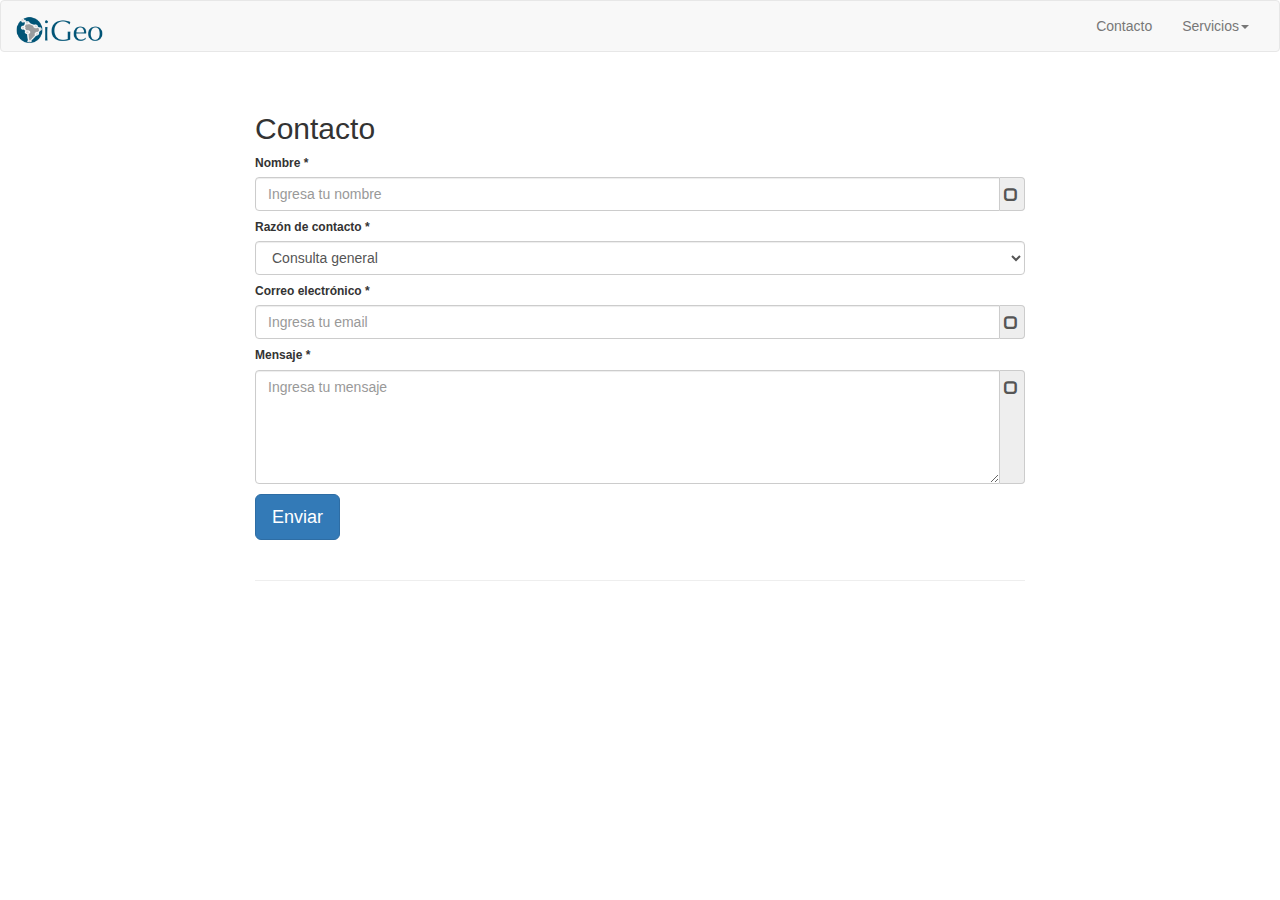
<file: contact/index.html>
﻿<!DOCTYPE html>
<html lang="en">
  <head>
    <meta charset="utf-8">
    <meta name="viewport" content="width=device-width, initial-scale=1.0">
    <meta name="description" content="A contact form using the Bootstrap 3 framework.">
    <meta name="author" content="">
    <link rel="shortcut icon" href="../images/Logo iGeo.ico"/>
    <title>iGeo | Contacto</title>
    <link rel="stylesheet" href="../css/bootstrap.css">
    <link rel="stylesheet" href="../css/bootstrap.min.css">
    <link rel="stylesheet" href="assets/vender/intl-tel-input/css/intlTelInput.css">
    <!-- EXTRACT ADDITIONAL STYLING HERE =======> -->
    <style>
      .container {
        width: auto;
        max-width: 800px;
      }
      .form-group {
        margin-bottom: 8px;
      }
      #feedbackForm {
        font-size: 12px;
      }
    </style>
    <!-- <======= UP TO HERE -->
    <!-- HTML5 shim and Respond.js IE8 support of HTML5 elements and media queries -->
    <!--[if lt IE 9]>
      <script src="assets/vender/bootstrap/assets/js/html5shiv.js"></script>
      <script src="assets/vender/bootstrap/assets/js/respond.min.js"></script>
    <![endif]-->
  </head>
  <body>
      <!-- Nav Bar =======> -->
      <nav class="navbar navbar-default">
          <div class="container-fluid">
              <!-- Brand and toggle get grouped for better mobile display -->
              <div class="navbar-header">
                  <button type="button" class="navbar-toggle collapsed" data-toggle="collapse" data-target="#bs-example-navbar-collapse-1" aria-expanded="false"> <span class="sr-only">Toggle navigation</span> <span class="icon-bar"></span> <span class="icon-bar"></span> <span class="icon-bar"></span> </button>
                  <a class="navbar-brand" href="http://www.igeo.com.co"><img src="../images/Logo iGeo mini.png" alt="" style="height: 30px"></a>
              </div>

              <!-- Collect the nav links, forms, and other content for toggling -->
              <div class="collapse navbar-collapse" id="bs-example-navbar-collapse-1">
                  <ul class="nav navbar-nav navbar-right">
                      <li><a href="#">Contacto</a> </li>
                      <li class="dropdown">
                          <a href="#" class="dropdown-toggle" data-toggle="dropdown" role="button" aria-expanded="false" aria-haspopup="true">Servicios<span class="caret"></span></a>
                          <ul class="dropdown-menu">
                              <li><a href="#">Análisis espacial</a> </li>
                              <li><a href="#">Aplicaciones y desarrollo</a> </li>
                              <li><a href="#">Captura y procesamiento</a> </li>
                              <li><a href="#">Productos cartográficos</a> </li>
                              <li><a href="#">Administración espacial</a> </li>
                              <li><a href="#">Gestión de proyectos</a> </li>
                          </ul>
                      </li>

                  </ul>
              </div>
              <!-- /.navbar-collapse -->
          </div>
          <!-- /.container-fluid -->
      </nav>

    <!-- EXTRACT FORM HERE =======> -->
    <div class="container">
      <div id="contact_form" class="row">
        <div class="col-md-12">
          <h2>Contacto</h2>
          <form role="form" id="feedbackForm"  data-toggle="validator" data-disable="false">
            <div class="form-group">
              <label class="control-label" for="name">Nombre *</label>
              <div class="input-group">
                <input type="text" class="form-control" id="name" name="name" placeholder="Ingresa tu nombre" required/>
                <span class="input-group-addon"><i class="glyphicon glyphicon-unchecked form-control-feedback"></i></span>
              </div>
              <span class="help-block" style="display: none;">Por favor ingresa tu nombre.</span>
            </div>
            <!-- UNCOMMENT HERE IF YOU WANT TITLE, COMPANY, WEBSITE OR PHONE FIELDS - you must also uncomment values in $fields_req in sendmail.php
            <div class="form-group">
              <label class="control-label" for="title">Title</label>
              <input type="text" class="form-control optional" id="title" name="title" />
            </div>
            <div class="form-group">
              <label class="control-label" for="company">Company</label>
              <input type="text" class="form-control optional" id="company" name="company" />
            </div>
            <div class="form-group">
              <label class="control-label" for="website">Website</label>
              <input type="url" class="form-control optional" id="website" name="website" />
            </div>
            <div class="form-group">
              <label class="control-label" for="phone">Phone</label>
              <input type="tel" class="form-control optional" id="phone" name="phone" placeholder="Enter your phone (Optional)"/>
              <span class="help-block" style="display: none;">Please enter a valid phone number.</span>
            </div>
            -->
            <div class="form-group">
              <label class="control-label" for="email">Razón de contacto *</label>
              <select name="reason" class="form-control" required>
                <option value="General Inquiry">Consulta general</option>
                <option value="Place Order">Realizar pedido</option>
                <option value="Report Issue">Informar problema</option>
              </select>
              <span class="help-block" style="display: none;">Por favor ingrese una dirección de correo válida.</span>
            </div>
            <div class="form-group">
              <label class="control-label" for="email">Correo electrónico *</label>
              <div class="input-group">
                <input type="email" class="form-control" id="email" name="email" placeholder="Ingresa tu email" required/>
                <span class="input-group-addon"><i class="glyphicon glyphicon-unchecked form-control-feedback"></i></span>
              </div>
              <span class="help-block" style="display: none;">Por favor ingrese una dirección de correo válida.</span>
            </div>
            <div class="form-group">
              <label class="control-label" for="message">Mensaje *</label>
              <div class="input-group">
                <textarea rows="5" cols="30" class="form-control" id="message" name="message" placeholder="Ingresa tu mensaje" required></textarea>
                <span class="input-group-addon"><i class="glyphicon glyphicon-unchecked form-control-feedback"></i></span>
              </div>
              <span class="help-block" style="display: none;">Por favor ingresa un mensaje.</span>
            </div>
            <div class="form-group">
              <div class="g-recaptcha" data-sitekey="6LdKyzQUAAAAAEMSM4iK2_bdcA4blA78cSwANpww"></div>
              <span class="help-block" style="display: none;">Please check that you are not a robot.</span>
            </div>
            <span class="help-block" style="display: none;">Please enter a the security code.</span>
            <button type="submit" id="feedbackSubmit" class="btn btn-primary btn-lg" data-loading-text="Sending..." style="display: block; margin-top: 10px;">Enviar</button>
          </form>
        </div><!--/span-->
      </div><!--/row-->
      <hr>
    </div><!--/.container-->
    <!-- <======= UP TO HERE -->
    <script src="//ajax.googleapis.com/ajax/libs/jquery/1.10.2/jquery.min.js"></script>
    <script src="//netdna.bootstrapcdn.com/bootstrap/3.1.1/js/bootstrap.min.js"></script>
    <script src="assets/vender/intl-tel-input/js/intlTelInput.min.js"></script>
    <script src="assets/js/contact-form.js"></script>
    <script src="https://www.google.com/recaptcha/api.js"></script>
  </body>
</html>
</file>
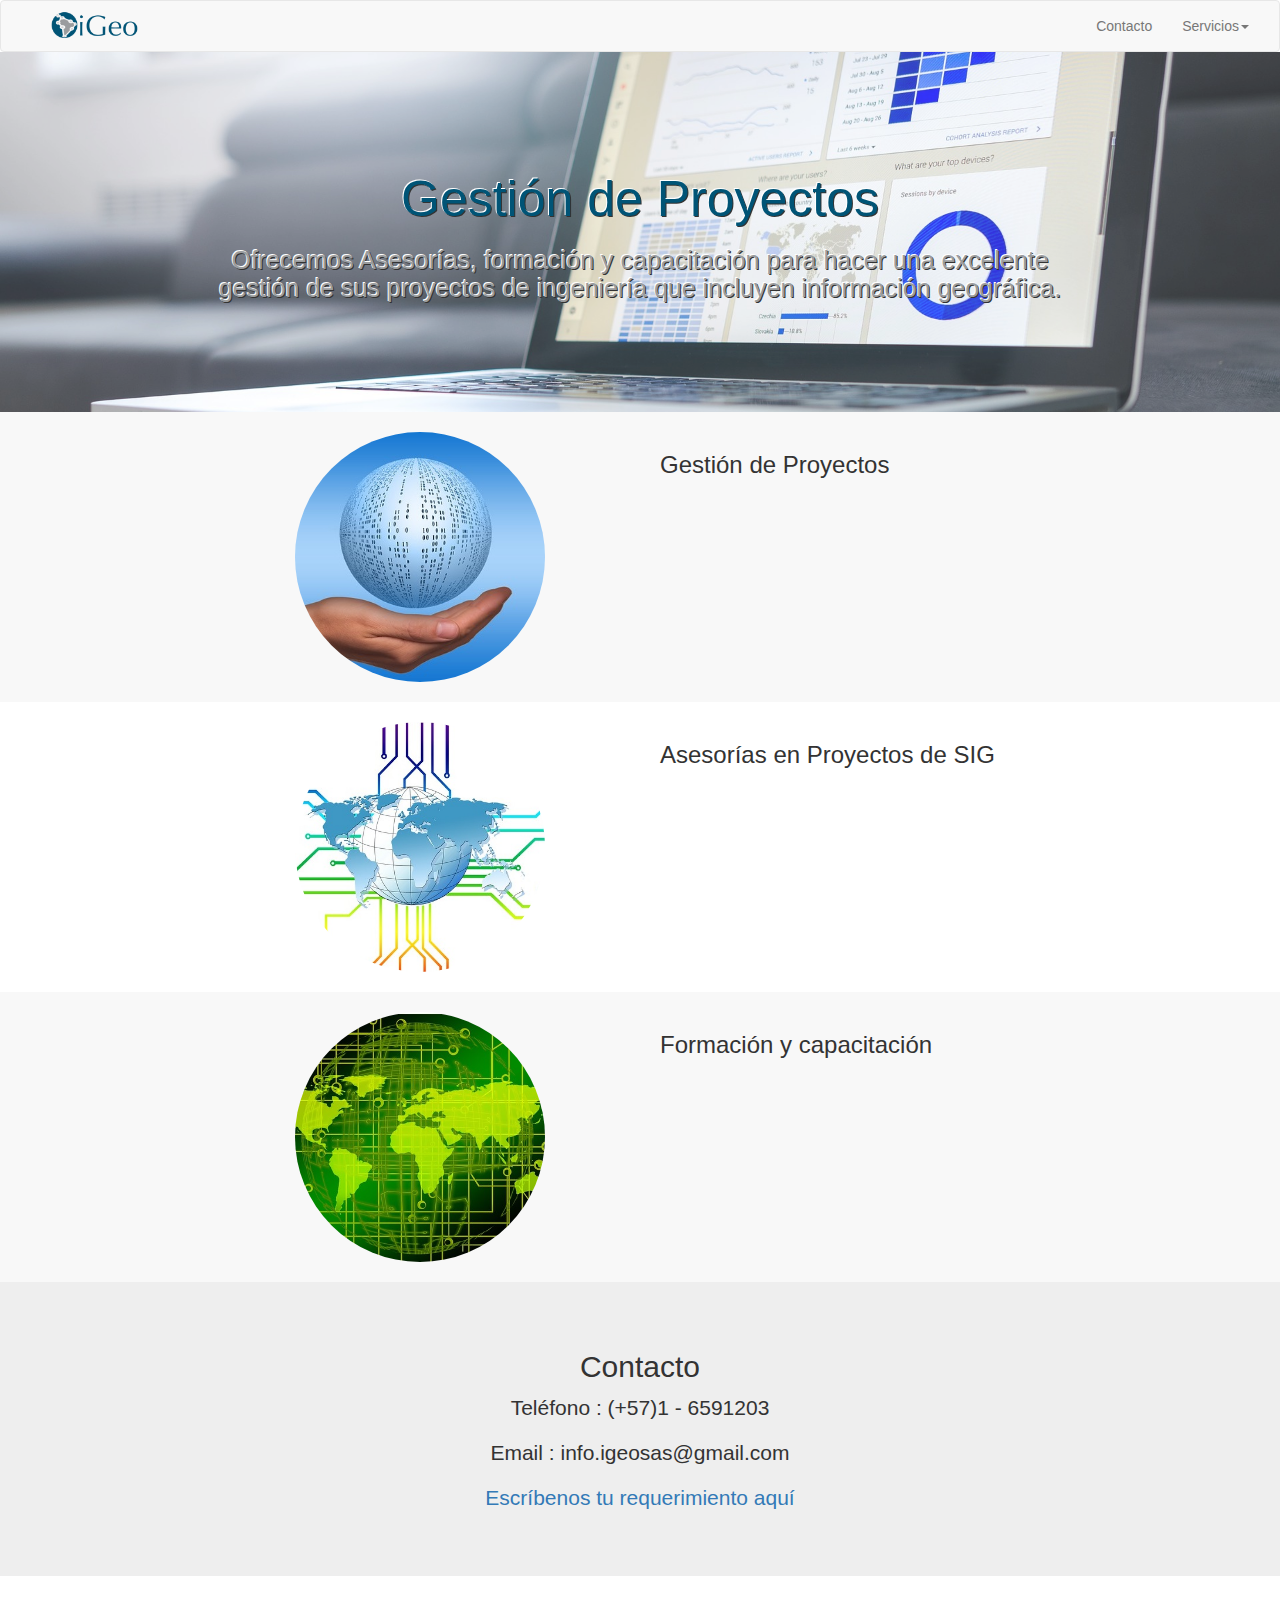
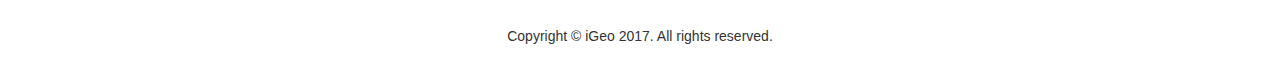
<file: gestionproyectos/index.html>
﻿<!DOCTYPE html>
<html lang="en">
<head>
<meta charset="utf-8">
<meta http-equiv="X-UA-Compatible" content="IE=edge">
<meta name="viewport" content="width=device-width, initial-scale=1">
<title>iGeo | Gestión de Proyectos</title>

<!-- Bootstrap -->
<link rel="stylesheet" href="../css/bootstrap.css">
<link rel="shortcut icon" href="../images/Logo iGeo.ico" />

<!-- HTML5 shim and Respond.js for IE8 support of HTML5 elements and media queries -->
<!-- WARNING: Respond.js doesn't work if you view the page via file:// -->
<!--[if lt IE 9]>
      <script src="https://oss.maxcdn.com/html5shiv/3.7.2/html5shiv.min.js"></script>
      <script src="https://oss.maxcdn.com/respond/1.4.2/respond.min.js"></script>
    <![endif]-->
</head>
<body>
    <nav class="navbar navbar-default">
        <div class="container-fluid">
            <!-- Brand and toggle get grouped for better mobile display -->
            <div class="navbar-header">
                <button type="button" class="navbar-toggle collapsed" data-toggle="collapse" data-target="#bs-example-navbar-collapse-1" aria-expanded="false"> <span class="sr-only">Toggle navigation</span> <span class="icon-bar"></span> <span class="icon-bar"></span> <span class="icon-bar"></span> </button>
                <a class="navbar-brand" href="http://www.igeo.com.co"><img src="../images/Logo iGeo mini.png" alt="" style="height: 30px"></a>
            </div>

            <!-- Collect the nav links, forms, and other content for toggling -->
            <div class="collapse navbar-collapse" id="bs-example-navbar-collapse-1">
                <ul class="nav navbar-nav navbar-right">
                    <li><a href="#">Contacto</a> </li>
                    <li class="dropdown">
                        <a href="#" class="dropdown-toggle" data-toggle="dropdown" role="button" aria-expanded="false" aria-haspopup="true">Servicios<span class="caret"></span></a>
                        <ul class="dropdown-menu">
                            <li><a href="#">Análisis espacial</a> </li>
                            <li><a href="#">Aplicaciones y desarrollo</a> </li>
                            <li><a href="#">Captura y procesamiento</a> </li>
                            <li><a href="#">Productos cartográficos</a> </li>
                            <li><a href="#">Administración espacial</a> </li>
                            <li><a href="#">Gestión de proyectos</a> </li>
                        </ul>
                    </li>
                    
                </ul>
            </div>
            <!-- /.navbar-collapse -->
        </div>
        <!-- /.container-fluid -->
    </nav>

<!-- HEADER -->
    <header>
        <div class="img-project">
            <div class="container text-center">
                <h1 style="font-size: 50px; color: #005476; text-shadow: -1px -1px white, 1px 1px #333">Gestión de Proyectos</h1>
                <h2 style="font-size: 25px;color: #9a9c9e; text-shadow: -1px -1px white, 1px 1px #333">Ofrecemos Asesorías, formación y capacitación para hacer una excelente gestión de sus proyectos de ingeniería que incluyen información geográfica.</h2>
            </div>
        </div>
    </header>
    <!-- / HEADER -->
    <!--  SECTION-1 -->
    <section>
        <div class="container" style="background: #f8f8f8">
            <div class="row">
                <div class="col-lg-4 col-sm-12">
                    <a><img class="img-circle" style="width: 250px;height: 250px;" src="../images/AdminDatabase.jpg" data-holder-rendered="true"></a>
                </div>
                <div class="col-lg-4 col-sm-12 text-justify">
                    <h3>Gestión de Proyectos</h3>
                    <p></p>
                </div>
            </div>
        </div>
        <div class="container">
            <div class="row">
                <div class="col-lg-4 col-sm-12"style="padding-top: 20px;">
                    <a><img class="img-circle" style="width: 250px;height: 250px;" src="../images/AdminCentral.jpg" data-holder-rendered="true"></a>
                </div>
                <div class="col-lg-4 col-sm-12 text-justify">
                    <h3>Asesorías en Proyectos de SIG</h3>
                    <p></p>
                    <p></p>
                </div>
            </div>
        </div>
        <div class="container" style="background: #f8f8f8">
            <div class="row">
                <div class="col-lg-4 col-sm-12">
                    <a><img class="img-circle" style="width: 250px;height: 250px;" src="../images/AdminQC.jpg" data-holder-rendered="true"></a>
                </div>
                <div class="col-lg-4 col-sm-12 text-justify">
                    <h3>Formación y capacitación</h3>
                    <p></p>
                    <p></p>
                </div>
            </div>
        </div>

    </section>


            <!-- / CONTAINER-->
        <!--  CONTACT INFO -->
        <div class="jumbotron">
            <div class="container">
                <div class=" text-center section1Content">
                    <h2>Contacto</h2>
                    <p><span>Teléfono :</span> (+57)1 - 6591203</p>
                    <p><span>Email :</span> info.igeosas@gmail.com </p>
                    <p> <a href="../contact/index.html">Escríbenos tu requerimiento aquí</a></p>
                </div>
            </div>
        </div>
        <!-- END CONTACT INFO -->
        <!-- FOOTER -->

        <footer class="text-center">
            <div class="container">
                <div class="row">
                    <div class="col-xs-12">
                        <p>Copyright © iGeo 2017. All rights reserved.</p>
                    </div>
                </div>
            </div>


        </footer>
        <!-- / FOOTER -->
        <!-- jQuery (necessary for Bootstrap's JavaScript plugins) -->
        <script src="../js/jquery-1.11.3.min.js"></script>
        <!-- Include all compiled plugins (below), or include individual files as needed -->
        <script src="../js/bootstrap.js"></script>
</body>
</html>
</file>
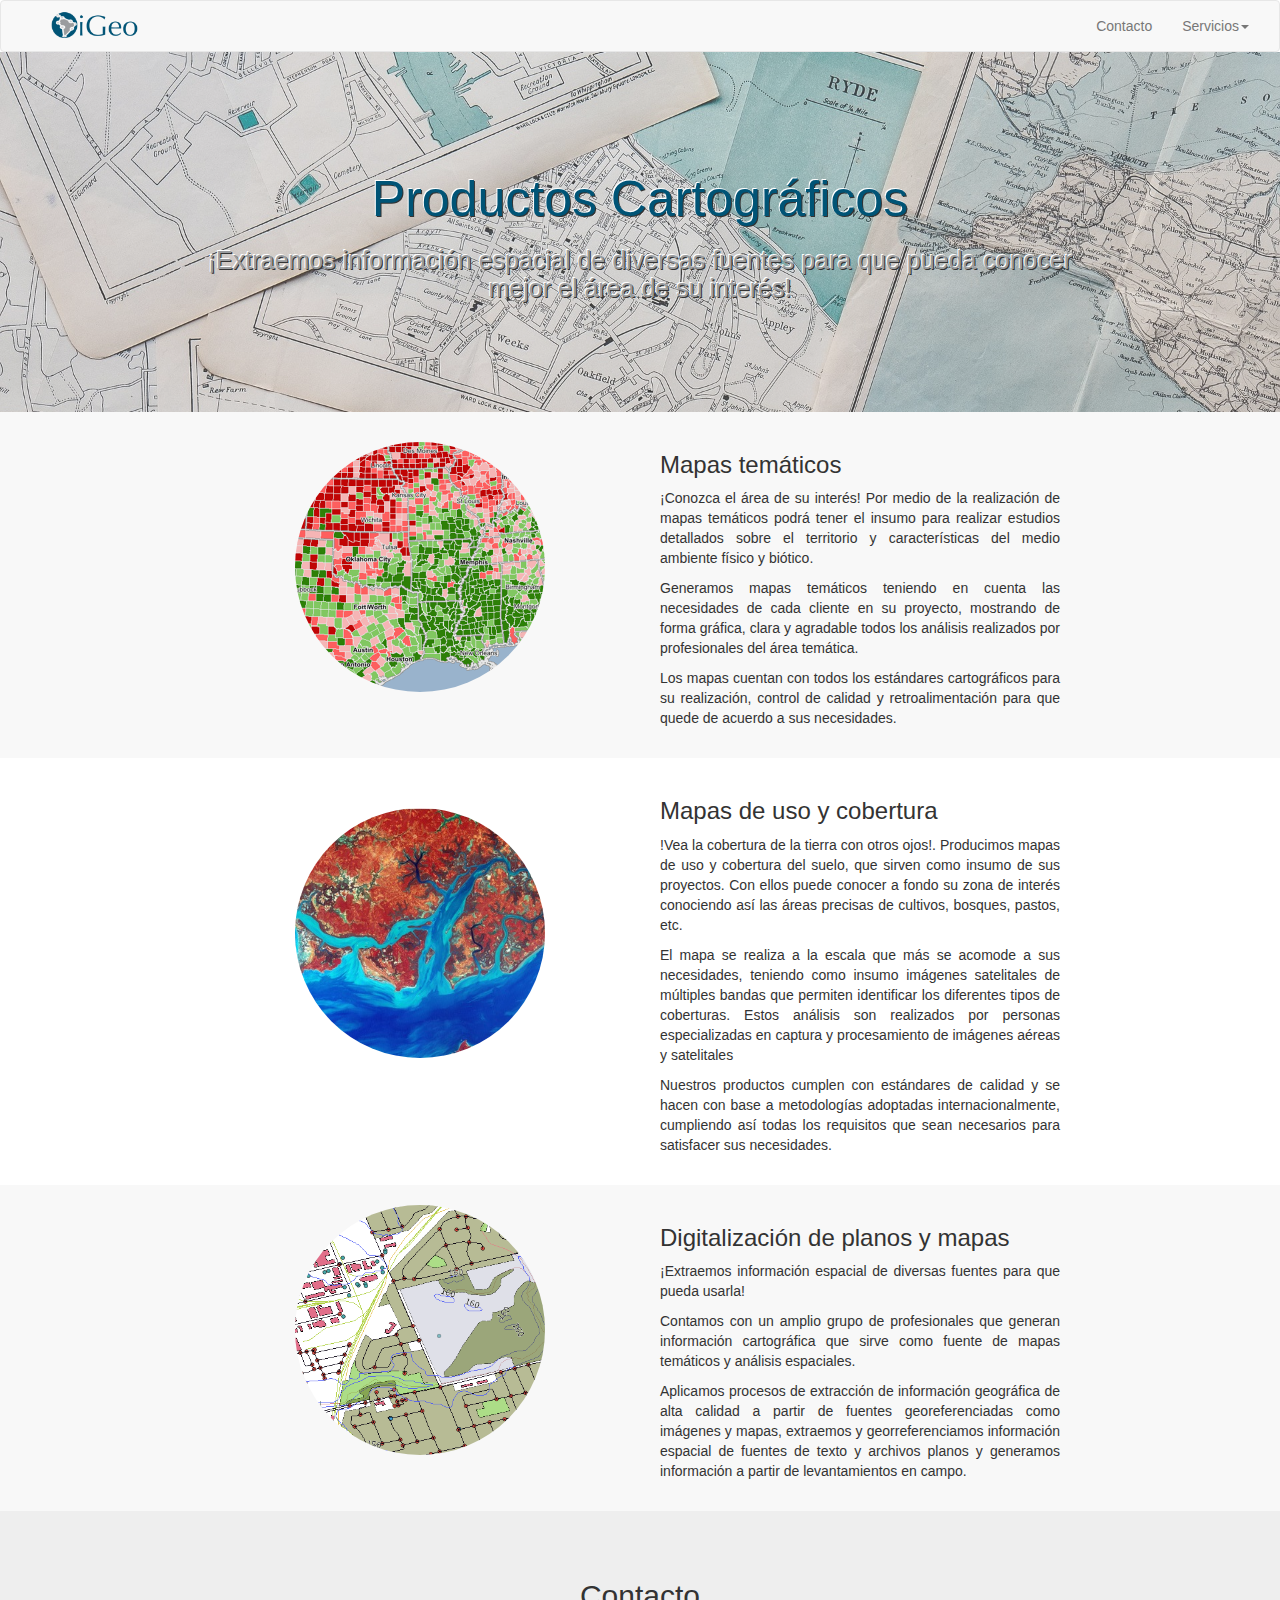
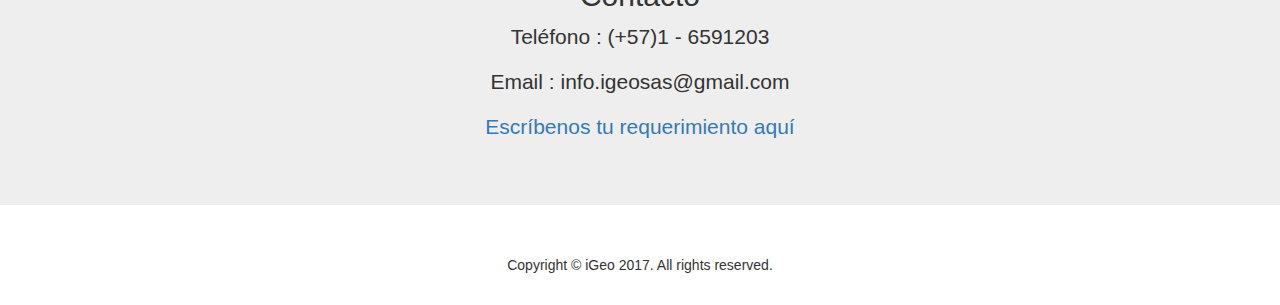
<file: productoscartograficos/index.html>
﻿<!DOCTYPE html>
<html lang="en">
<head>
<meta charset="utf-8">
<meta http-equiv="X-UA-Compatible" content="IE=edge">
<meta name="viewport" content="width=device-width, initial-scale=1">
<title>iGeo | Productos Cartográficos</title>

<!-- Bootstrap -->
<link rel="stylesheet" href="../css/bootstrap.css">
<link rel="shortcut icon" href="../images/Logo iGeo.ico" />

<!-- HTML5 shim and Respond.js for IE8 support of HTML5 elements and media queries -->
<!-- WARNING: Respond.js doesn't work if you view the page via file:// -->
<!--[if lt IE 9]>
      <script src="https://oss.maxcdn.com/html5shiv/3.7.2/html5shiv.min.js"></script>
      <script src="https://oss.maxcdn.com/respond/1.4.2/respond.min.js"></script>
    <![endif]-->
</head>
<body>
    <nav class="navbar navbar-default">
        <div class="container-fluid">
            <!-- Brand and toggle get grouped for better mobile display -->
            <div class="navbar-header">
                <button type="button" class="navbar-toggle collapsed" data-toggle="collapse" data-target="#bs-example-navbar-collapse-1" aria-expanded="false"> <span class="sr-only">Toggle navigation</span> <span class="icon-bar"></span> <span class="icon-bar"></span> <span class="icon-bar"></span> </button>
                <a class="navbar-brand" href="http://www.igeo.com.co"><img src="../images/Logo iGeo mini.png" alt="" style="height: 30px"></a>
            </div>

            <!-- Collect the nav links, forms, and other content for toggling -->
            <div class="collapse navbar-collapse" id="bs-example-navbar-collapse-1">
                <ul class="nav navbar-nav navbar-right">
                    <li><a href="#">Contacto</a> </li>
                    <li class="dropdown">
                        <a href="#" class="dropdown-toggle" data-toggle="dropdown" role="button" aria-expanded="false" aria-haspopup="true">Servicios<span class="caret"></span></a>
                        <ul class="dropdown-menu">
                            <li><a href="#">Análisis espacial</a> </li>
                            <li><a href="#">Aplicaciones y desarrollo</a> </li>
                            <li><a href="#">Captura y procesamiento</a> </li>
                            <li><a href="#">Productos cartográficos</a> </li>
                            <li><a href="#">Administración espacial</a> </li>
                            <li><a href="#">Gestión de proyectos</a> </li>
                        </ul>
                    </li>
                    
                </ul>
            </div>
            <!-- /.navbar-collapse -->
        </div>
        <!-- /.container-fluid -->
    </nav>

<!-- HEADER -->
    <header>
        <div class="img-cartografia">
            <div class="container text-center">
                <h1 style="font-size: 50px; color: #005476; text-shadow: -1px -1px white, 1px 1px #333">Productos Cartográficos</h1>
                <h2 style="font-size: 25px;color: #9a9c9e; text-shadow: -1px -1px white, 1px 1px #333">¡Extraemos información espacial de diversas fuentes para que pueda conocer mejor el área de su interés!</h2>
            </div>
        </div>
    </header>
    <!-- / HEADER -->
    <!--  SECTION-1 -->
    <section>
        <div class="container" style="background: #f8f8f8">
            <div class="row">
                <div class="col-lg-4 col-sm-12"style="padding-top: 30px;">
                    <a><img class="img-circle" style="width: 250px;height: 250px;" src="../images/CartografiaTematico.png" data-holder-rendered="true"></a>
                </div>
                <div class="col-lg-4 col-sm-12 text-justify">
                    <h3>Mapas temáticos</h3>
                    <p>¡Conozca el área de su interés! Por medio de la realización de mapas temáticos podrá tener el insumo para realizar estudios detallados sobre el territorio y características del medio ambiente físico y biótico.</p>
                    <p>Generamos mapas temáticos teniendo en cuenta las necesidades de cada cliente en su proyecto, mostrando de forma gráfica, clara y agradable todos los análisis realizados por profesionales del área temática. </p>
                    <p>Los mapas cuentan con todos los estándares cartográficos para su realización, control de calidad y retroalimentación para que quede de acuerdo a sus necesidades. </p>
                </div>
            </div>
        </div>
        <div class="container">
            <div class="row">
                <div class="col-lg-4 col-sm-12"style="padding-top: 50px;">
                    <a><img class="img-circle" style="width: 250px;height: 250px;" src="../images/CartografiaLandcover.jpg" data-holder-rendered="true"></a>
                </div>
                <div class="col-lg-4 col-sm-12 text-justify">
                    <h3>Mapas de uso y cobertura</h3>
                    <p>!Vea la cobertura de la tierra con otros ojos!. Producimos mapas de uso y cobertura del suelo, que sirven como insumo de sus proyectos. Con ellos puede conocer a fondo su zona de interés conociendo así las áreas precisas de cultivos, bosques, pastos, etc.</p>
                    <p>El mapa se realiza a la escala que más se acomode a sus necesidades, teniendo como insumo imágenes satelitales de múltiples bandas que permiten identificar los diferentes tipos de coberturas. Estos análisis son realizados por personas especializadas en captura y procesamiento de imágenes aéreas y satelitales </p>
                    <p>Nuestros productos cumplen con estándares de calidad y se hacen con base a metodologías adoptadas internacionalmente, cumpliendo así todas los requisitos que sean necesarios para satisfacer sus necesidades.</p>
                </div>
            </div>
        </div>
        <div class="container" style="background: #f8f8f8">
            <div class="row">
                <div class="col-lg-4 col-sm-12">
                    <a><img class="img-circle" style="width: 250px;height: 250px;" src="../images/CartografiaDigital.png" data-holder-rendered="true"></a>
                </div>
                <div class="col-lg-4 col-sm-12 text-justify">
                    <h3>Digitalización de planos y mapas</h3>
                    <p>¡Extraemos información espacial de diversas fuentes para que pueda usarla! </p>
                    <p>Contamos con un amplio grupo de profesionales que generan información cartográfica que sirve como fuente de mapas temáticos y análisis espaciales.</p>
                    <p>Aplicamos procesos de extracción de información geográfica de alta calidad a partir de fuentes georeferenciadas como imágenes y mapas, extraemos y georreferenciamos información espacial de fuentes de texto y archivos planos y generamos información a partir de levantamientos en campo.</p>
                </div>
            </div>
        </div>

    </section>


            <!-- / CONTAINER-->
        <!--  CONTACT INFO -->
        <div class="jumbotron">
            <div class="container">
                <div class=" text-center section1Content">
                    <h2>Contacto</h2>
                    <p><span>Teléfono :</span> (+57)1 - 6591203</p>
                    <p><span>Email :</span> info.igeosas@gmail.com </p>
                    <p> <a href="../contact/index.html">Escríbenos tu requerimiento aquí</a></p>
                </div>
            </div>
        </div>
        <!-- END CONTACT INFO -->
        <!-- FOOTER -->

        <footer class="text-center">
            <div class="container">
                <div class="row">
                    <div class="col-xs-12">
                        <p>Copyright © iGeo 2017. All rights reserved.</p>
                    </div>
                </div>
            </div>


        </footer>
        <!-- / FOOTER -->
        <!-- jQuery (necessary for Bootstrap's JavaScript plugins) -->
        <script src="../js/jquery-1.11.3.min.js"></script>
        <!-- Include all compiled plugins (below), or include individual files as needed -->
        <script src="../js/bootstrap.js"></script>
</body>
</html>
</file>
<file: contact/assets/vender/intl-tel-input/css/intlTelInput.css>
.intl-tel-input .flag{width:16px;height:11px;background:url("../img/flags.png")}.intl-tel-input .zw{background-position:0px 0px}.intl-tel-input .zm{background-position:-16px 0px}.intl-tel-input .za{background-position:0px -11px}.intl-tel-input .yt{background-position:-16px -11px}.intl-tel-input .ye{background-position:-32px 0px}.intl-tel-input .ws{background-position:-32px -11px}.intl-tel-input .wf{background-position:0px -22px}.intl-tel-input .vu{background-position:-32px -22px}.intl-tel-input .vn{background-position:0px -33px}.intl-tel-input .vi{background-position:-16px -33px}.intl-tel-input .vg{background-position:-32px -33px}.intl-tel-input .ve{background-position:-48px 0px}.intl-tel-input .vc{background-position:-48px -11px}.intl-tel-input .va{background-position:-48px -22px}.intl-tel-input .uz{background-position:-48px -33px}.intl-tel-input .uy{background-position:0px -44px}.intl-tel-input .us{background-position:-16px -44px}.intl-tel-input .um{background-position:-16px -44px}.intl-tel-input .ug{background-position:-32px -44px}.intl-tel-input .ua{background-position:-48px -44px}.intl-tel-input .tz{background-position:-64px 0px}.intl-tel-input .tw{background-position:-64px -11px}.intl-tel-input .tv{background-position:-64px -22px}.intl-tel-input .tt{background-position:-64px -33px}.intl-tel-input .tr{background-position:-64px -44px}.intl-tel-input .to{background-position:0px -55px}.intl-tel-input .tn{background-position:-16px -55px}.intl-tel-input .tm{background-position:-32px -55px}.intl-tel-input .tl{background-position:-48px -55px}.intl-tel-input .tk{background-position:-64px -55px}.intl-tel-input .tj{background-position:0px -66px}.intl-tel-input .th{background-position:-16px -66px}.intl-tel-input .tg{background-position:-32px -66px}.intl-tel-input .tf{background-position:-48px -66px}.intl-tel-input .td{background-position:-64px -66px}.intl-tel-input .tc{background-position:-80px 0px}.intl-tel-input .sz{background-position:-80px -11px}.intl-tel-input .sy{background-position:-80px -22px}.intl-tel-input .sx{background-position:-80px -33px}.intl-tel-input .sv{background-position:-80px -44px}.intl-tel-input .st{background-position:-80px -55px}.intl-tel-input .ss{background-position:-80px -66px}.intl-tel-input .sr{background-position:0px -77px}.intl-tel-input .so{background-position:-16px -77px}.intl-tel-input .sn{background-position:-32px -77px}.intl-tel-input .sm{background-position:-48px -77px}.intl-tel-input .sl{background-position:-64px -77px}.intl-tel-input .sk{background-position:-80px -77px}.intl-tel-input .si{background-position:-96px 0px}.intl-tel-input .sh{background-position:-96px -11px}.intl-tel-input .sg{background-position:-96px -22px}.intl-tel-input .se{background-position:-96px -33px}.intl-tel-input .sd{background-position:-96px -44px}.intl-tel-input .sc{background-position:-96px -66px}.intl-tel-input .sb{background-position:-96px -77px}.intl-tel-input .sa{background-position:0px -88px}.intl-tel-input .rw{background-position:-16px -88px}.intl-tel-input .ru{background-position:-32px -88px}.intl-tel-input .rs{background-position:-48px -88px}.intl-tel-input .ro{background-position:-64px -88px}.intl-tel-input .qa{background-position:-80px -88px}.intl-tel-input .py{background-position:-96px -88px}.intl-tel-input .pw{background-position:0px -99px}.intl-tel-input .pt{background-position:-16px -99px}.intl-tel-input .ps{background-position:-32px -99px}.intl-tel-input .pr{background-position:-48px -99px}.intl-tel-input .pn{background-position:-64px -99px}.intl-tel-input .pm{background-position:-80px -99px}.intl-tel-input .pl{background-position:-96px -99px}.intl-tel-input .pk{background-position:-112px 0px}.intl-tel-input .ph{background-position:-112px -11px}.intl-tel-input .pg{background-position:-112px -22px}.intl-tel-input .pf{background-position:-112px -33px}.intl-tel-input .pe{background-position:-112px -44px}.intl-tel-input .pa{background-position:-112px -55px}.intl-tel-input .om{background-position:-112px -66px}.intl-tel-input .nz{background-position:-112px -77px}.intl-tel-input .nu{background-position:-112px -88px}.intl-tel-input .nr{background-position:-112px -99px}.intl-tel-input .no{background-position:0px -110px}.intl-tel-input .bv{background-position:0px -110px}.intl-tel-input .sj{background-position:0px -110px}.intl-tel-input .nl{background-position:-16px -110px}.intl-tel-input .ni{background-position:-32px -110px}.intl-tel-input .ng{background-position:-48px -110px}.intl-tel-input .nf{background-position:-64px -110px}.intl-tel-input .ne{background-position:-80px -110px}.intl-tel-input .nc{background-position:-96px -110px}.intl-tel-input .na{background-position:-112px -110px}.intl-tel-input .mz{background-position:-128px 0px}.intl-tel-input .my{background-position:-128px -11px}.intl-tel-input .mx{background-position:-128px -22px}.intl-tel-input .mw{background-position:-128px -33px}.intl-tel-input .mv{background-position:-128px -44px}.intl-tel-input .mu{background-position:-128px -55px}.intl-tel-input .mt{background-position:-128px -66px}.intl-tel-input .ms{background-position:-128px -77px}.intl-tel-input .mr{background-position:-128px -88px}.intl-tel-input .mq{background-position:-128px -99px}.intl-tel-input .mp{background-position:-128px -110px}.intl-tel-input .mo{background-position:0px -121px}.intl-tel-input .mn{background-position:-16px -121px}.intl-tel-input .mm{background-position:-32px -121px}.intl-tel-input .ml{background-position:-48px -121px}.intl-tel-input .mk{background-position:-64px -121px}.intl-tel-input .mh{background-position:-80px -121px}.intl-tel-input .mg{background-position:-96px -121px}.intl-tel-input .me{background-position:0px -132px;height:12px}.intl-tel-input .md{background-position:-112px -121px}.intl-tel-input .mc{background-position:-128px -121px}.intl-tel-input .ma{background-position:-16px -132px}.intl-tel-input .ly{background-position:-32px -132px}.intl-tel-input .lv{background-position:-48px -132px}.intl-tel-input .lu{background-position:-64px -132px}.intl-tel-input .lt{background-position:-80px -132px}.intl-tel-input .ls{background-position:-96px -132px}.intl-tel-input .lr{background-position:-112px -132px}.intl-tel-input .lk{background-position:-128px -132px}.intl-tel-input .li{background-position:-144px 0px}.intl-tel-input .lc{background-position:-144px -11px}.intl-tel-input .lb{background-position:-144px -22px}.intl-tel-input .la{background-position:-144px -33px}.intl-tel-input .kz{background-position:-144px -44px}.intl-tel-input .ky{background-position:-144px -55px}.intl-tel-input .kw{background-position:-144px -66px}.intl-tel-input .kr{background-position:-144px -77px}.intl-tel-input .kp{background-position:-144px -88px}.intl-tel-input .kn{background-position:-144px -99px}.intl-tel-input .km{background-position:-144px -110px}.intl-tel-input .ki{background-position:-144px -121px}.intl-tel-input .kh{background-position:-144px -132px}.intl-tel-input .kg{background-position:0px -144px}.intl-tel-input .ke{background-position:-16px -144px}.intl-tel-input .jp{background-position:-32px -144px}.intl-tel-input .jo{background-position:-48px -144px}.intl-tel-input .jm{background-position:-64px -144px}.intl-tel-input .je{background-position:-80px -144px}.intl-tel-input .it{background-position:-96px -144px}.intl-tel-input .is{background-position:-112px -144px}.intl-tel-input .ir{background-position:-128px -144px}.intl-tel-input .iq{background-position:-144px -144px}.intl-tel-input .io{background-position:-160px 0px}.intl-tel-input .in{background-position:-160px -11px}.intl-tel-input .im{background-position:-160px -22px;height:9px}.intl-tel-input .il{background-position:-160px -31px}.intl-tel-input .ie{background-position:-160px -42px}.intl-tel-input .id{background-position:-160px -53px}.intl-tel-input .hu{background-position:-160px -64px}.intl-tel-input .ht{background-position:-160px -75px}.intl-tel-input .hr{background-position:-160px -86px}.intl-tel-input .hn{background-position:-160px -97px}.intl-tel-input .hk{background-position:-160px -108px}.intl-tel-input .gy{background-position:-160px -119px}.intl-tel-input .gw{background-position:-160px -130px}.intl-tel-input .gu{background-position:-160px -141px}.intl-tel-input .gt{background-position:0px -155px}.intl-tel-input .gs{background-position:-16px -155px}.intl-tel-input .gr{background-position:-32px -155px}.intl-tel-input .gq{background-position:-48px -155px}.intl-tel-input .gp{background-position:-64px -155px}.intl-tel-input .gn{background-position:-80px -155px}.intl-tel-input .gm{background-position:-96px -155px}.intl-tel-input .gl{background-position:-112px -155px}.intl-tel-input .gi{background-position:-128px -155px}.intl-tel-input .gh{background-position:-144px -155px}.intl-tel-input .gg{background-position:-160px -155px}.intl-tel-input .ge{background-position:-176px 0px}.intl-tel-input .gd{background-position:-176px -11px}.intl-tel-input .gb{background-position:-176px -22px}.intl-tel-input .ga{background-position:-176px -33px}.intl-tel-input .fr{background-position:-176px -44px}.intl-tel-input .gf{background-position:-176px -44px}.intl-tel-input .re{background-position:-176px -44px}.intl-tel-input .mf{background-position:-176px -44px}.intl-tel-input .bl{background-position:-176px -44px}.intl-tel-input .fo{background-position:-176px -55px}.intl-tel-input .fm{background-position:-176px -66px}.intl-tel-input .fk{background-position:-176px -77px}.intl-tel-input .fj{background-position:-176px -88px}.intl-tel-input .fi{background-position:-176px -99px}.intl-tel-input .eu{background-position:-176px -121px}.intl-tel-input .et{background-position:-176px -132px}.intl-tel-input .es{background-position:-176px -143px}.intl-tel-input .er{background-position:-176px -154px}.intl-tel-input .eh{background-position:-16px -166px}.intl-tel-input .eg{background-position:-32px -166px}.intl-tel-input .ee{background-position:-48px -166px}.intl-tel-input .ec{background-position:-64px -166px}.intl-tel-input .dz{background-position:-80px -166px}.intl-tel-input .do{background-position:-96px -166px}.intl-tel-input .dm{background-position:-112px -166px}.intl-tel-input .dk{background-position:-128px -166px}.intl-tel-input .dj{background-position:-144px -166px}.intl-tel-input .de{background-position:-160px -166px}.intl-tel-input .cz{background-position:-176px -166px}.intl-tel-input .cy{background-position:0px -177px}.intl-tel-input .cx{background-position:-16px -177px}.intl-tel-input .cw{background-position:-32px -177px}.intl-tel-input .cv{background-position:-48px -177px}.intl-tel-input .cu{background-position:-64px -177px}.intl-tel-input .cs{background-position:-80px -177px}.intl-tel-input .cr{background-position:-96px -177px}.intl-tel-input .co{background-position:-112px -177px}.intl-tel-input .cn{background-position:-128px -177px}.intl-tel-input .cm{background-position:-144px -177px}.intl-tel-input .cl{background-position:-160px -177px}.intl-tel-input .ck{background-position:-176px -177px}.intl-tel-input .ci{background-position:-192px 0px}.intl-tel-input .cg{background-position:-192px -11px}.intl-tel-input .cf{background-position:-192px -22px}.intl-tel-input .cd{background-position:-192px -33px}.intl-tel-input .cc{background-position:-192px -44px}.intl-tel-input .ca{background-position:-192px -66px}.intl-tel-input .bz{background-position:-192px -77px}.intl-tel-input .by{background-position:-192px -88px}.intl-tel-input .bw{background-position:-192px -99px}.intl-tel-input .bt{background-position:-192px -110px}.intl-tel-input .bs{background-position:-192px -121px}.intl-tel-input .br{background-position:-192px -132px}.intl-tel-input .bq{background-position:-192px -143px}.intl-tel-input .bo{background-position:-192px -154px}.intl-tel-input .bn{background-position:-192px -165px}.intl-tel-input .bm{background-position:-192px -176px}.intl-tel-input .bj{background-position:0px -188px}.intl-tel-input .bi{background-position:-16px -188px}.intl-tel-input .bh{background-position:-32px -188px}.intl-tel-input .bg{background-position:-48px -188px}.intl-tel-input .bf{background-position:-64px -188px}.intl-tel-input .be{background-position:-80px -188px}.intl-tel-input .bd{background-position:-96px -188px}.intl-tel-input .bb{background-position:-112px -188px}.intl-tel-input .ba{background-position:-128px -188px}.intl-tel-input .az{background-position:-144px -188px}.intl-tel-input .ax{background-position:-160px -188px}.intl-tel-input .aw{background-position:-176px -188px}.intl-tel-input .au{background-position:-192px -188px}.intl-tel-input .hm{background-position:-192px -188px}.intl-tel-input .at{background-position:-208px 0px}.intl-tel-input .as{background-position:-208px -11px}.intl-tel-input .ar{background-position:-208px -22px}.intl-tel-input .ao{background-position:-208px -33px}.intl-tel-input .an{background-position:-208px -44px}.intl-tel-input .am{background-position:-208px -55px}.intl-tel-input .al{background-position:-208px -66px}.intl-tel-input .ai{background-position:-208px -77px}.intl-tel-input .ag{background-position:-208px -88px}.intl-tel-input .af{background-position:-208px -99px}.intl-tel-input .ae{background-position:-208px -110px}.intl-tel-input .ad{background-position:-208px -121px}.intl-tel-input .np{background-position:-208px -132px}.intl-tel-input .ch{background-position:-208px -143px}.intl-tel-input{position:relative;display:inline-block}.intl-tel-input *{box-sizing:border-box;-moz-box-sizing:border-box}.intl-tel-input .hide{display:none}.intl-tel-input .v-hide{visibility:hidden}.intl-tel-input input{position:relative;z-index:0;margin-top:0 !important;margin-bottom:0 !important}.intl-tel-input .flag-dropdown{position:absolute;top:0;bottom:0}.intl-tel-input .flag-dropdown:hover{cursor:pointer}.intl-tel-input .flag-dropdown:hover .selected-flag{background-color:rgba(0,0,0,0.05)}.intl-tel-input input[disabled]+.flag-dropdown:hover{cursor:default}.intl-tel-input input[disabled]+.flag-dropdown:hover .selected-flag{background-color:transparent}.intl-tel-input .selected-flag{z-index:1;position:relative;width:38px;height:100%;padding:0 0 0 8px}.intl-tel-input .selected-flag .flag{position:absolute;top:50%;margin-top:-5px}.intl-tel-input .selected-flag .arrow{position:relative;top:50%;margin-top:-2px;left:20px;width:0;height:0;border-left:3px solid transparent;border-right:3px solid transparent;border-top:4px solid #555}.intl-tel-input .selected-flag .arrow.up{border-top:none;border-bottom:4px solid #555}.intl-tel-input .country-list{list-style:none;position:absolute;z-index:2;padding:0;margin:0 0 0 -1px;box-shadow:1px 1px 4px rgba(0,0,0,0.2);background-color:white;border:1px solid #ccc;width:430px;max-height:200px;overflow-y:scroll}.intl-tel-input .country-list .flag{display:inline-block}.intl-tel-input .country-list .divider{padding-bottom:5px;margin-bottom:5px;border-bottom:1px solid #ccc}.intl-tel-input .country-list .country{padding:5px 10px}.intl-tel-input .country-list .country .dial-code{color:#999}.intl-tel-input .country-list .country.highlight{background-color:rgba(0,0,0,0.05)}.intl-tel-input .country-list .flag,.intl-tel-input .country-list .country-name{margin-right:6px}.intl-tel-input.inside .flag-dropdown{padding:1px}.intl-tel-input.inside input[type="text"],.intl-tel-input.inside input[type="tel"]{padding-left:44px;margin-left:0}.intl-tel-input.outside input[type="text"],.intl-tel-input.outside input[type="tel"]{border:none;margin-left:38px}
</file>
